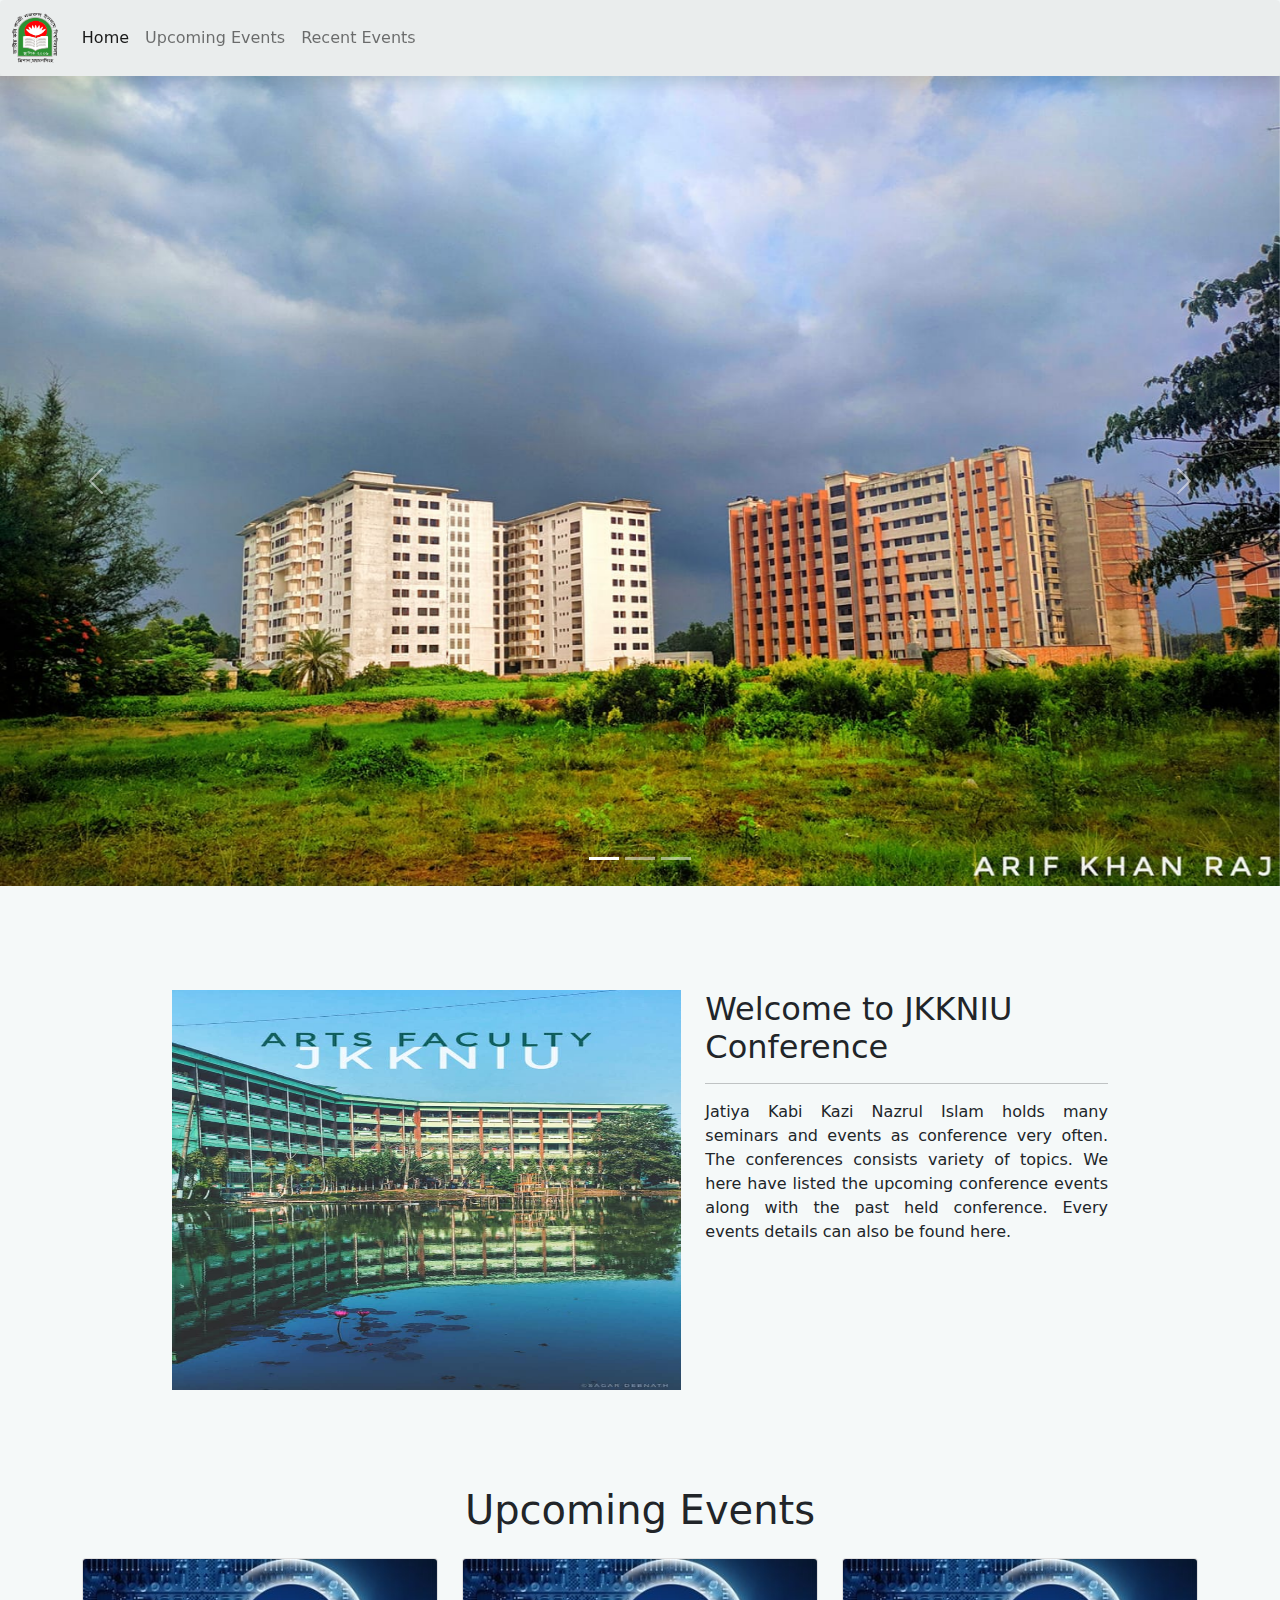
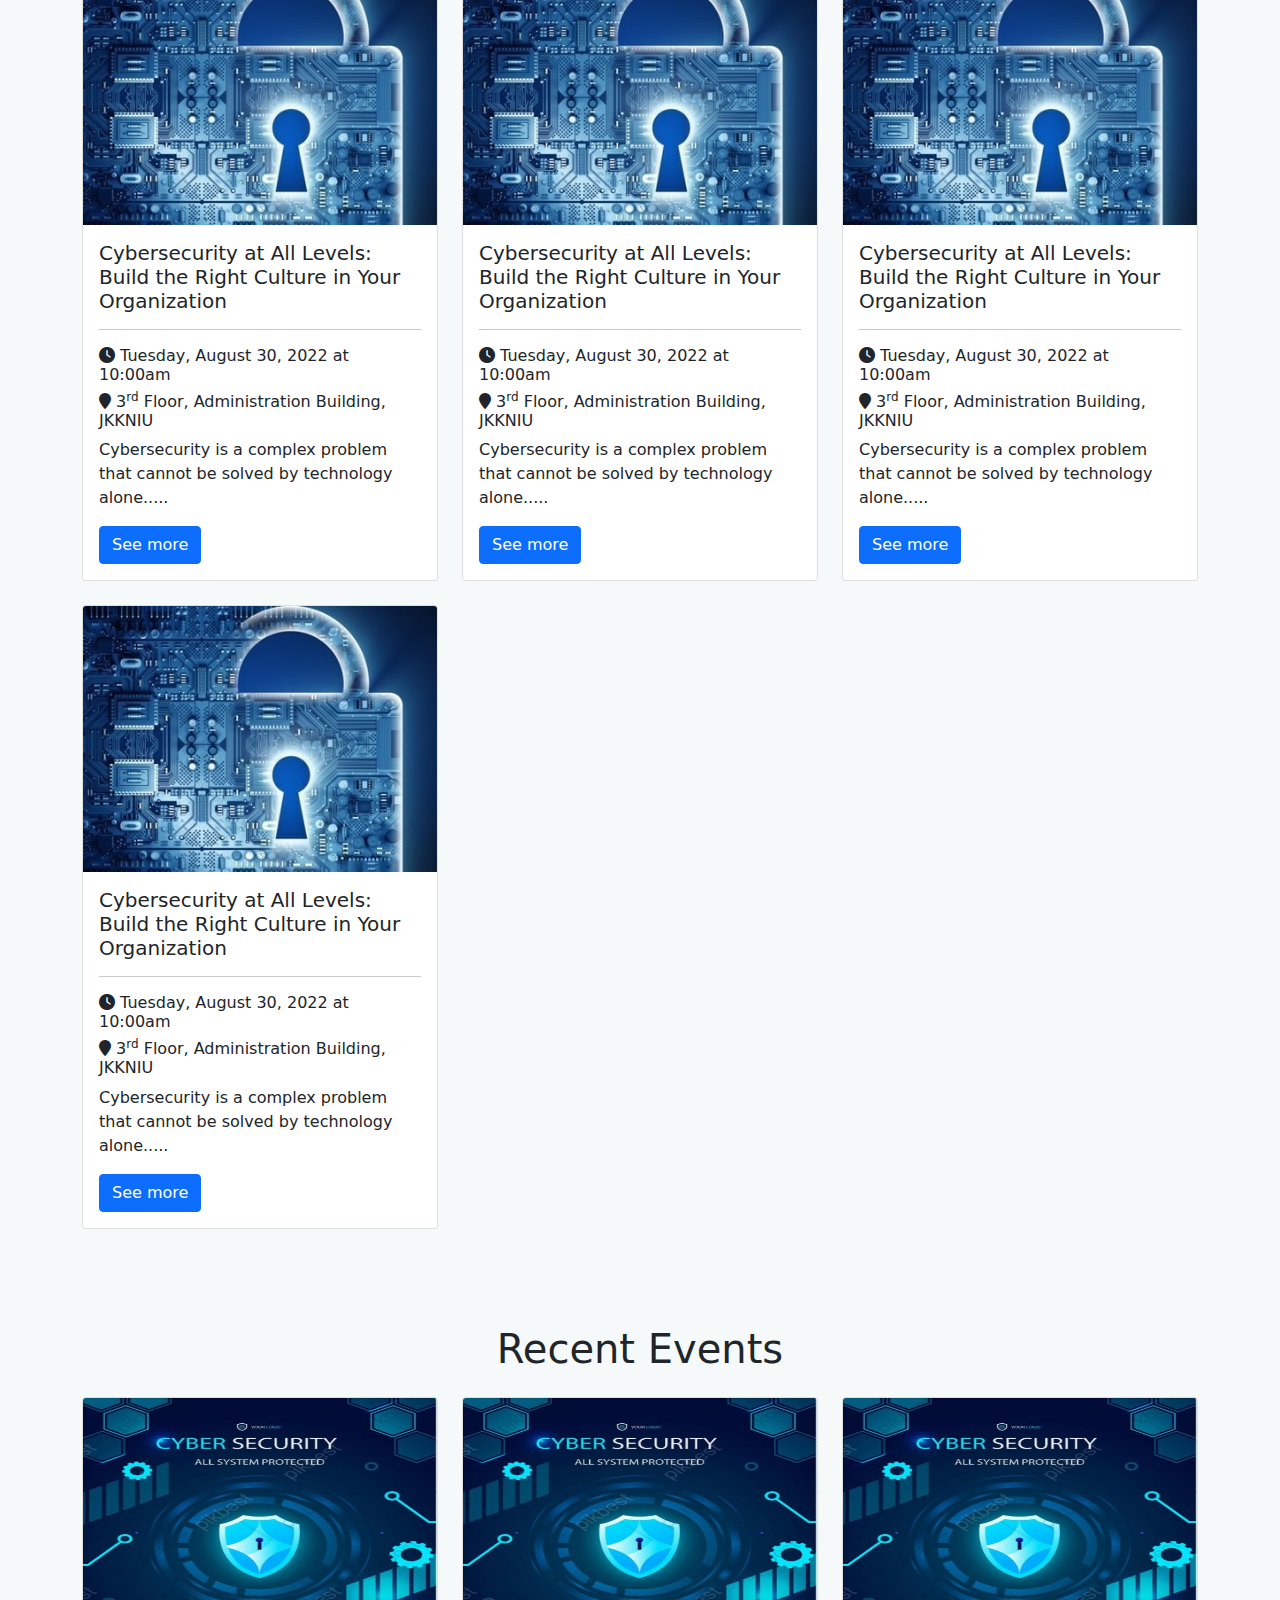
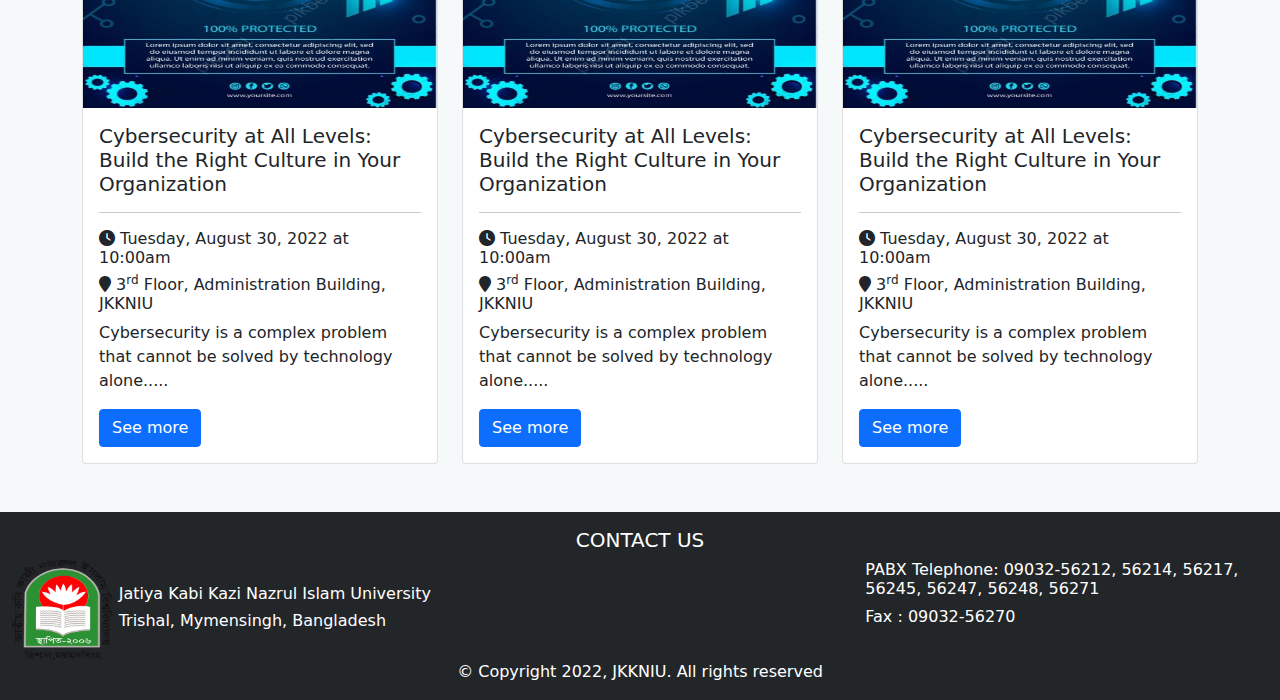
<file: conference_website/index.html>
<!DOCTYPE html>
<html lang="en">
  <head>
    <meta charset="UTF-8" />
    <meta http-equiv="X-UA-Compatible" content="IE=edge" />
    <meta name="viewport" content="width=device-width, initial-scale=1.0" />
    <link rel="stylesheet" href="css/bootstrap.min.css" />
    <script src="js/bootstrap.min.js"></script>
    <link rel="stylesheet" href="css/style.css" />
    <link rel="stylesheet" href="fontawesome/css/all.css">
    <title>Conference</title>
  </head>
  <body>
    <!-- start of navbar -->
    <nav
      class="navbar navbar-expand-lg navbar-light bg-success shadow rounded sticky-top"
    >
      <div class="container-fluid">
        <a class="navbar-brand" href="#">
          <img src="image/varsityLogo.png" alt="" width="50px" height="50px" />
        </a>
        <button
          class="navbar-toggler"
          type="button"
          data-bs-toggle="collapse"
          data-bs-target="#navbarNavDropdown"
          aria-controls="navbarNavDropdown"
          aria-expanded="false"
          aria-label="Toggle navigation"
        >
          <span class="navbar-toggler-icon"></span>
        </button>
        <div class="collapse navbar-collapse" id="navbarNavDropdown">
          <ul class="navbar-nav">
            <li class="nav-item">
              <a class="nav-link active" aria-current="page" href="index.html">Home</a>
            </li>
            <li class="nav-item">
              <a class="nav-link" href="upcomingEvents.html">Upcoming Events</a>
            </li>
            <li class="nav-item">
              <a class="nav-link" href="recentEvents.html">Recent Events</a>
            </li>
          </ul>
        </div>
      </div>
    </nav>
    <!-- End of Navbar -->

    <!-- Image Slider -->
    <div
      id="carouselExampleIndicators"
      class="carousel slide"
      data-bs-ride="carousel"
    >
      <!-- Image Indicator -->
      <div class="carousel-indicators">
        <button
          type="button"
          data-bs-target="#carouselExampleIndicators"
          data-bs-slide-to="0"
          class="active"
          aria-current="true"
          aria-label="Slide 1"
        ></button>
        <button
          type="button"
          data-bs-target="#carouselExampleIndicators"
          data-bs-slide-to="1"
          aria-label="Slide 2"
        ></button>
        <button
          type="button"
          data-bs-target="#carouselExampleIndicators"
          data-bs-slide-to="2"
          aria-label="Slide 3"
        ></button>
      </div>
      <!-- End of Image Indicator -->

      <!-- Image -->
      <div class="carousel-inner">
        <div class="carousel-item active">
          <img
            src="image/JKKNIU-2.jpg"
            class="d-block w-100"
            alt="..."
            style="width: 100%; height: 90vh"
          />
        </div>
        <div class="carousel-item">
          <img
            src="image/Conference-2.jpg"
            class="d-block w-100"
            alt="..."
            style="width: 100%; height: 90vh"
          />
        </div>
        <div class="carousel-item">
          <img
            src="image/Conference-3.jpg"
            class="d-block w-100"
            alt="..."
            style="width: 100%; height: 90vh"
          />
        </div>
      </div>
      <!-- End of Image -->

      <button
        class="carousel-control-prev"
        type="button"
        data-bs-target="#carouselExampleIndicators"
        data-bs-slide="prev"
      >
        <span class="carousel-control-prev-icon" aria-hidden="true"></span>
        <span class="visually-hidden">Previous</span>
      </button>
      <button
        class="carousel-control-next"
        type="button"
        data-bs-target="#carouselExampleIndicators"
        data-bs-slide="next"
      >
        <span class="carousel-control-next-icon" aria-hidden="true"></span>
        <span class="visually-hidden">Next</span>
      </button>
    </div>
    <!-- End of Image Slider -->

    <!-- About -->
    <div class="container-fluid mt-5 pt-5">
      <div class="row justify-content-center">
        <div class="col-lg-5 col-md-2 col-sm-12 mt-2 text-end">
          <img src="image/JKKNIU-3.jpg" alt="" height="400px"/>
        </div>
          <div class="col-lg-4 col-md-3 col-sm-12 mt-2">
            <h2>Welcome to JKKNIU Conference</h2><hr>
          <div class="">
            <p class="text-color" style="text-align: justify;">
              Jatiya Kabi Kazi Nazrul Islam holds many seminars and events as conference very often. The conferences consists variety of topics. We here have listed the upcoming conference events along with the past held conference. Every events details can also be found here.
            </p>
          </div>          
        </div>
      </div>
    </div>
    <!-- End of About -->

    <!-- Start of Upcoming Events -->
    <section class="mt-5 pt-5">
      <div class="container">
        <div class="row align-items-center mb-3" style="text-align: center;">
          <div class="col-12 intro-text">
            <h1>Upcoming Events</h1>
          </div>
        </div>
  
        <div class="row row-cols-1 row-cols-md-3 g-4">
          
          <div class="col-lg-4 col-mid-6 col-12">
            <div class="card shadow-on-hover">
              <img src="image/Cybersecurity.jpg" class="card-img-top" alt="...">
              <div class="card-body">
                <h5 class="card-title">Cybersecurity at All Levels: Build the Right Culture in Your Organization</h5><hr>
                <h6> <i class="fa-solid fa-clock"></i> Tuesday, August 30, 2022 at 10:00am</h6>
                <h6> <i class="fa-solid fa-location-pin"></i> 3<sup>rd</sup> Floor, Administration Building, JKKNIU</h6>
                <p class="card-text">Cybersecurity is a complex problem that cannot be solved by technology alone.....</p>
                <a href="eventDetails.html">
                  <button class="btn btn-primary">See more</button>
                </a>
              </div>
            </div>
          </div>

          <div class="col-lg-4 col-mid-6 col-12">
            <div class="card shadow-on-hover">
              <img src="image/Cybersecurity.jpg" class="card-img-top" alt="...">
              <div class="card-body">
                <h5 class="card-title">Cybersecurity at All Levels: Build the Right Culture in Your Organization</h5><hr>
                <h6> <i class="fa-solid fa-clock"></i> Tuesday, August 30, 2022 at 10:00am</h6>
                <h6> <i class="fa-solid fa-location-pin"></i> 3<sup>rd</sup> Floor, Administration Building, JKKNIU</h6>
                <p class="card-text">Cybersecurity is a complex problem that cannot be solved by technology alone.....</p>
                <a href="eventDetails.html">
                  <button class="btn btn-primary">See more</button>
                </a>
              </div>
            </div>
          </div>

          <div class="col-lg-4 col-mid-6 col-12">
            <div class="card shadow-on-hover">
              <img src="image/Cybersecurity.jpg" class="card-img-top" alt="...">
              <div class="card-body">
                <h5 class="card-title">Cybersecurity at All Levels: Build the Right Culture in Your Organization</h5><hr>
                <h6> <i class="fa-solid fa-clock"></i> Tuesday, August 30, 2022 at 10:00am</h6>
                <h6> <i class="fa-solid fa-location-pin"></i> 3<sup>rd</sup> Floor, Administration Building, JKKNIU</h6>
                <p class="card-text">Cybersecurity is a complex problem that cannot be solved by technology alone.....</p>
                <a href="eventDetails.html">
                  <button class="btn btn-primary">See more</button>
                </a>
              </div>
            </div>
          </div>

          <div class="col-lg-4 col-mid-6 col-12">
            <div class="card shadow-on-hover">
              <img src="image/Cybersecurity.jpg" class="card-img-top" alt="...">
              <div class="card-body">
                <h5 class="card-title">Cybersecurity at All Levels: Build the Right Culture in Your Organization</h5><hr>
                <h6> <i class="fa-solid fa-clock"></i> Tuesday, August 30, 2022 at 10:00am</h6>
                <h6> <i class="fa-solid fa-location-pin"></i> 3<sup>rd</sup> Floor, Administration Building, JKKNIU</h6>
                <p class="card-text">Cybersecurity is a complex problem that cannot be solved by technology alone.....</p>
                <a href="eventDetails.html">
                  <button class="btn btn-primary">See more</button>
                </a>
              </div>
            </div>
          </div>

        </div>
    </section>
    <!-- End of Upcoming Events -->

    <!-- Start of Recent Events -->
    <section class="mt-5 pt-5">
      <div class="container">
        <div class="row align-items-center mb-3" style="text-align: center;">
          <div class="col-12 intro-text">
            <h1>Recent Events</h1>
          </div>
        </div>
  
        <div class="row row-cols-1 row-cols-md-3 g-4">
          
          <div class="col-lg-4 col-mid-6 col-12">
            <div class="card shadow-on-hover">
              <img src="image/Cybersecurity-2.jpg" class="card-img-top" alt="..." height="310px">
              <div class="card-body">
                <h5 class="card-title">Cybersecurity at All Levels: Build the Right Culture in Your Organization</h5><hr>
                <h6> <i class="fa-solid fa-clock"></i> Tuesday, August 30, 2022 at 10:00am</h6>
                <h6> <i class="fa-solid fa-location-pin"></i> 3<sup>rd</sup> Floor, Administration Building, JKKNIU</h6>
                <p class="card-text">Cybersecurity is a complex problem that cannot be solved by technology alone.....</p>
                <a href="eventDetails.html">
                  <button class="btn btn-primary">See more</button>
                </a>
              </div>
            </div>
          </div>

          <div class="col-lg-4 col-mid-6 col-12">
            <div class="card shadow-on-hover">
              <img src="image/Cybersecurity-2.jpg" class="card-img-top" alt="..." height="310px">
              <div class="card-body">
                <h5 class="card-title">Cybersecurity at All Levels: Build the Right Culture in Your Organization</h5><hr>
                <h6> <i class="fa-solid fa-clock"></i> Tuesday, August 30, 2022 at 10:00am</h6>
                <h6> <i class="fa-solid fa-location-pin"></i> 3<sup>rd</sup> Floor, Administration Building, JKKNIU</h6>
                <p class="card-text">Cybersecurity is a complex problem that cannot be solved by technology alone.....</p>
                <a href="eventDetails.html">
                  <button class="btn btn-primary">See more</button>
                </a>
              </div>
            </div>
          </div>

          <div class="col-lg-4 col-mid-6 col-12">
            <div class="card shadow-on-hover">
              <img src="image/Cybersecurity-2.jpg" class="card-img-top" alt="..." height="310px">
              <div class="card-body">
                <h5 class="card-title">Cybersecurity at All Levels: Build the Right Culture in Your Organization</h5><hr>
                <h6> <i class="fa-solid fa-clock"></i> Tuesday, August 30, 2022 at 10:00am</h6>
                <h6> <i class="fa-solid fa-location-pin"></i> 3<sup>rd</sup> Floor, Administration Building, JKKNIU</h6>
                <p class="card-text">Cybersecurity is a complex problem that cannot be solved by technology alone.....</p>
                <a href="eventDetails.html">
                  <button class="btn btn-primary">See more</button>
                </a>
              </div>
            </div>
          </div>
        </div>
    </section>
    <!-- End of Recent Events -->

    
  <!--Footer-->
  <footer>
    <div class="footer-top">
      <div class="container-fluid mt-5">
        <h5 class="text-center pt-3">CONTACT US</h5>
        <div class="row">
          <div class="col-lg-1">
            <img src="image/varsityLogo.png" alt="" style="height: 100px; width: 100px;">
          </div>
          <div class="col-lg-7 pt-4">
            <h6>Jatiya Kabi Kazi Nazrul Islam University</h6>
            <h6>Trishal, Mymensingh, Bangladesh</h6>
          </div>
          <div class="col-lg-4">
            <h6 class="mb-2">PABX Telephone: 09032-56212, 56214, 56217, 56245, 56247, 56248, 56271</h6>
            <h6>Fax : 09032-56270</h6>
          </div>
        </div>
        <div class="row">
          <div class="col">
            <p class="text-lead text-center">
              © Copyright 2022, JKKNIU. All rights reserved
            </p>
          </div>
          <!-- <div class="col-lg-4"></div> -->
        </div>
      </div>
    </div>
  </footer>
  <!-- End of Footer -->

  </body>
</html>
</file>
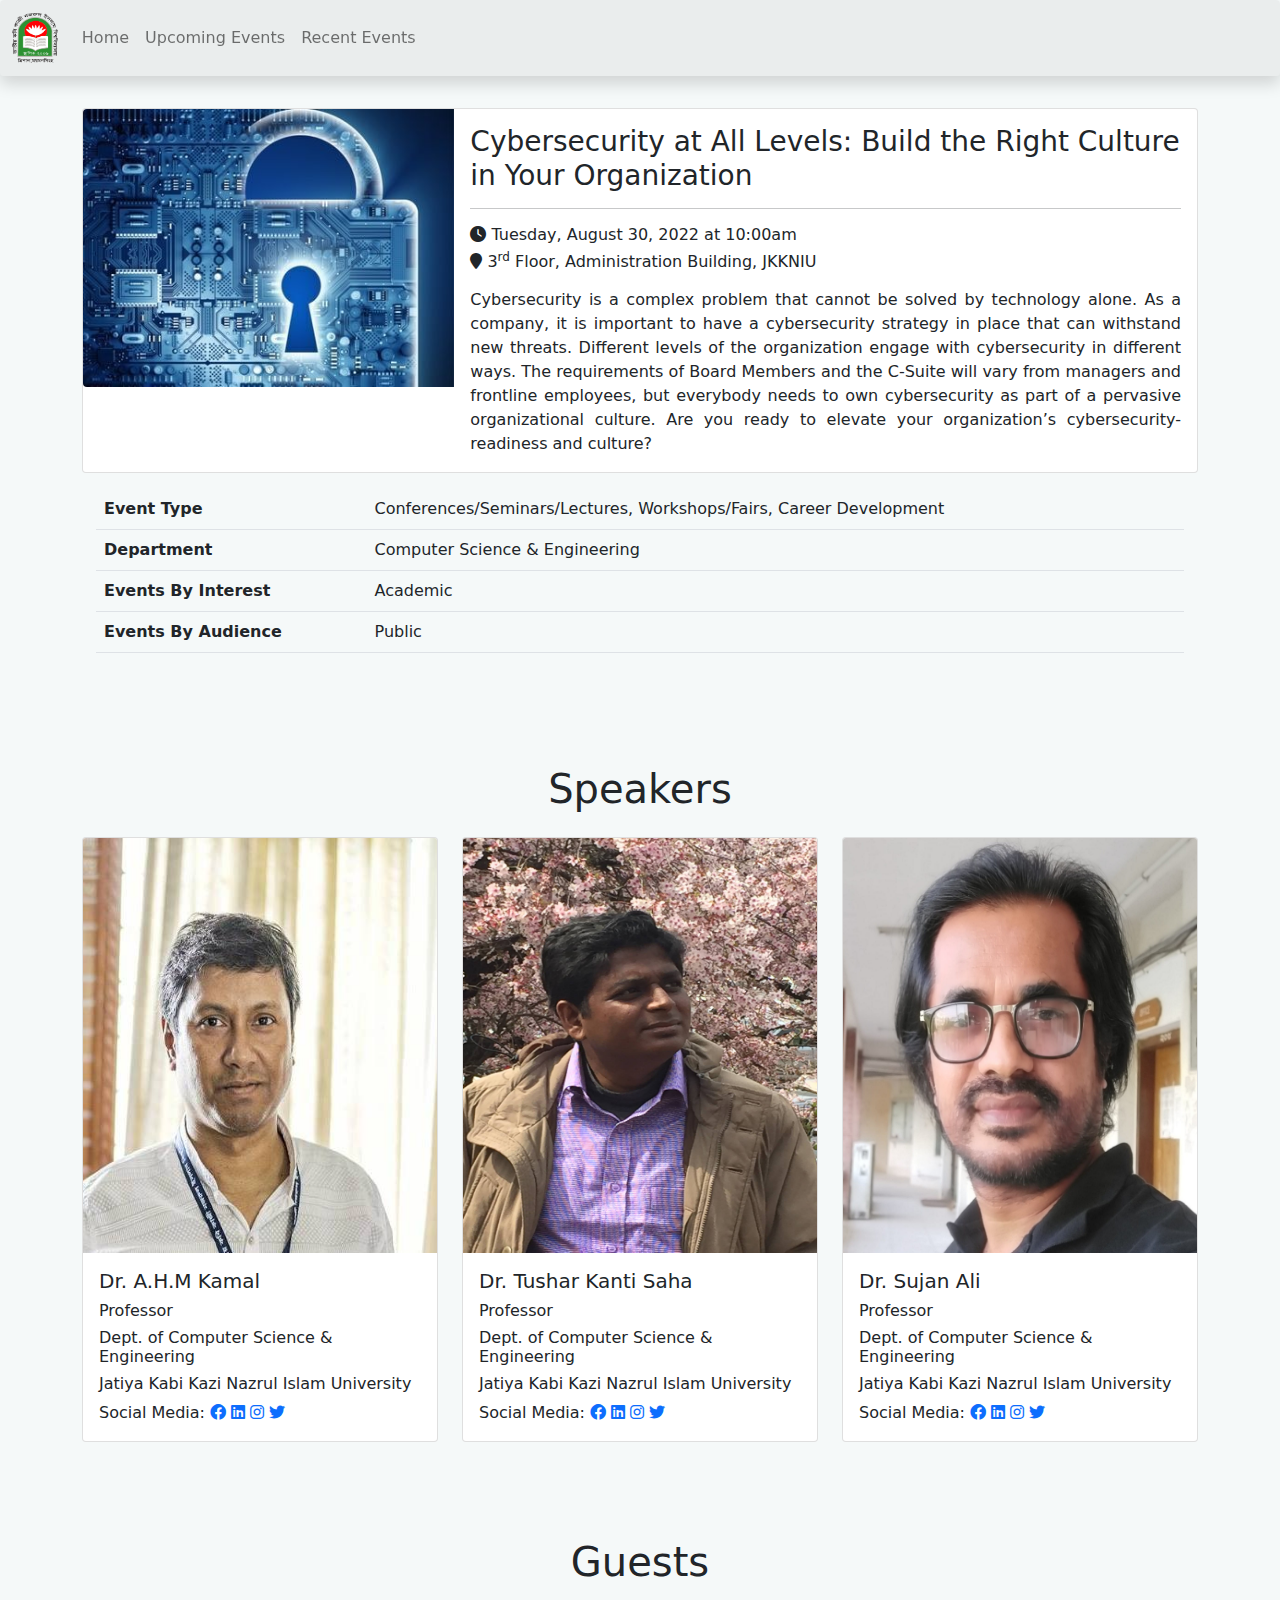
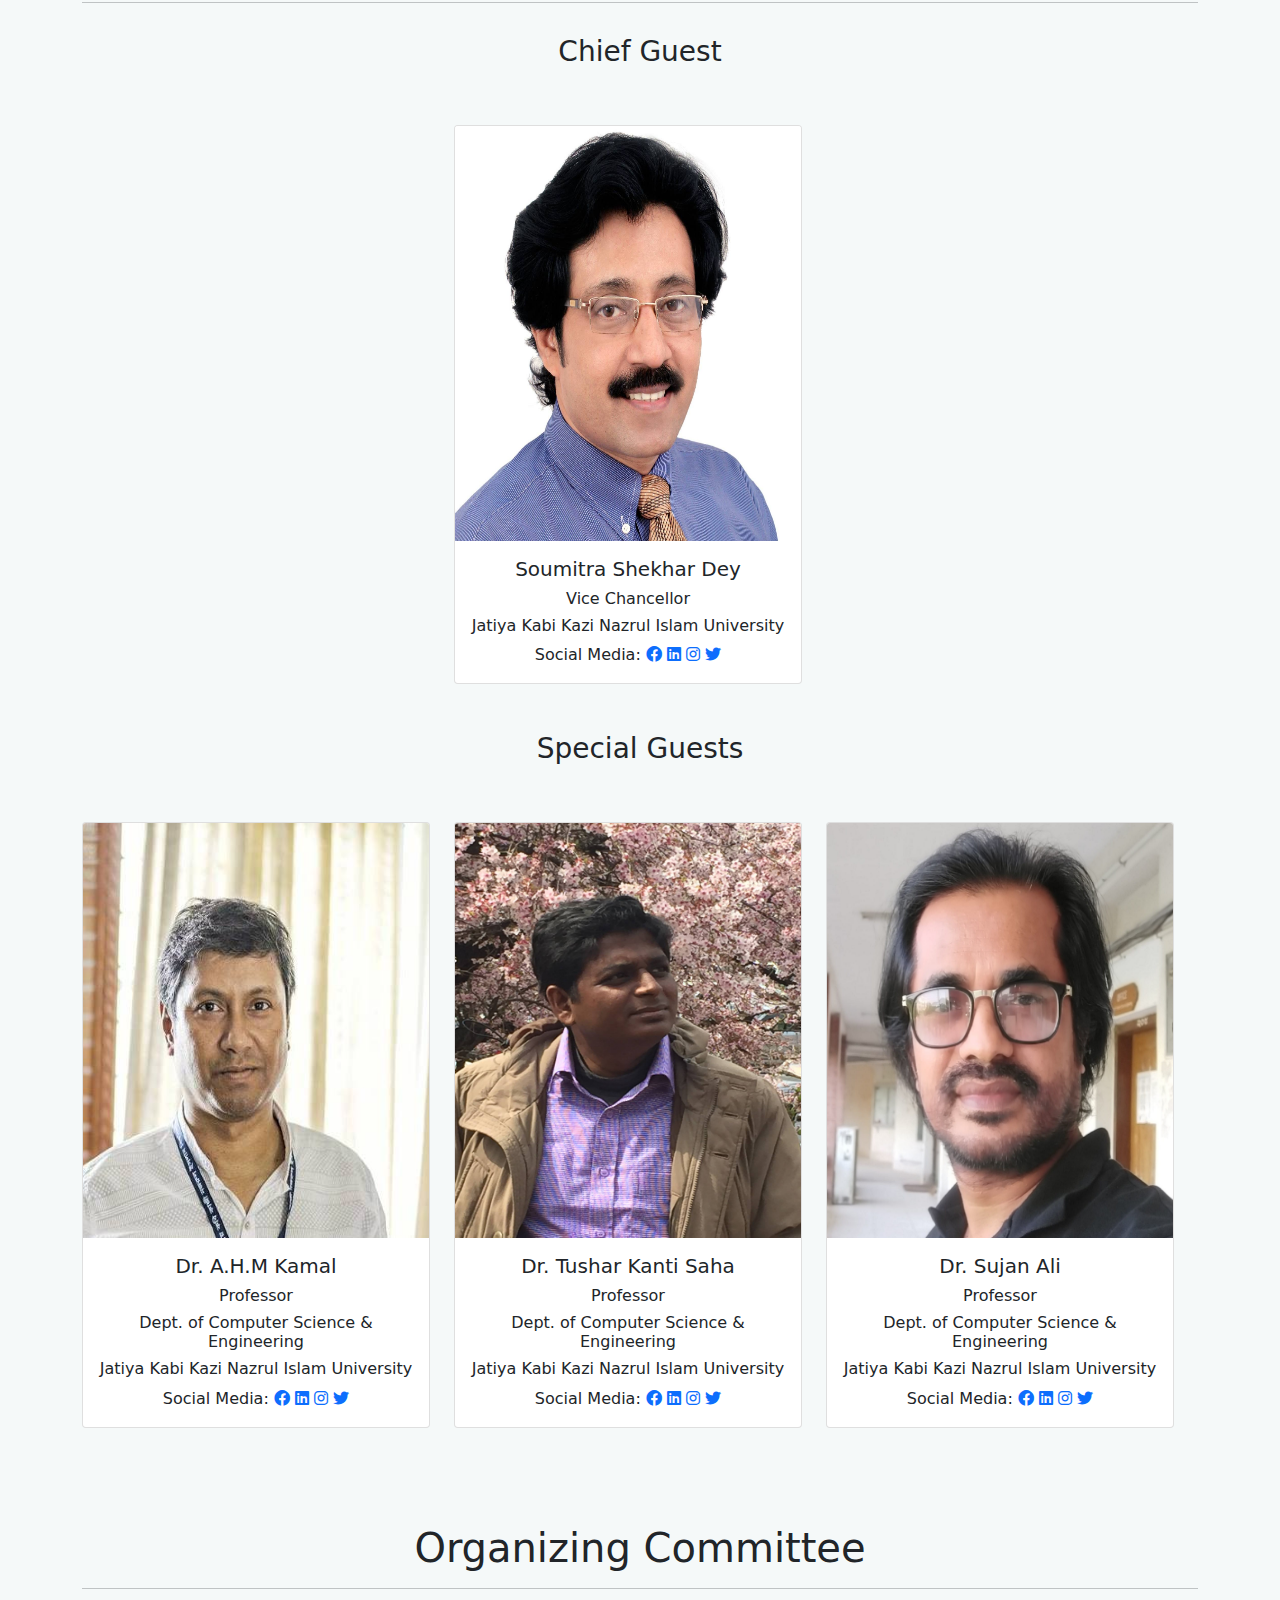
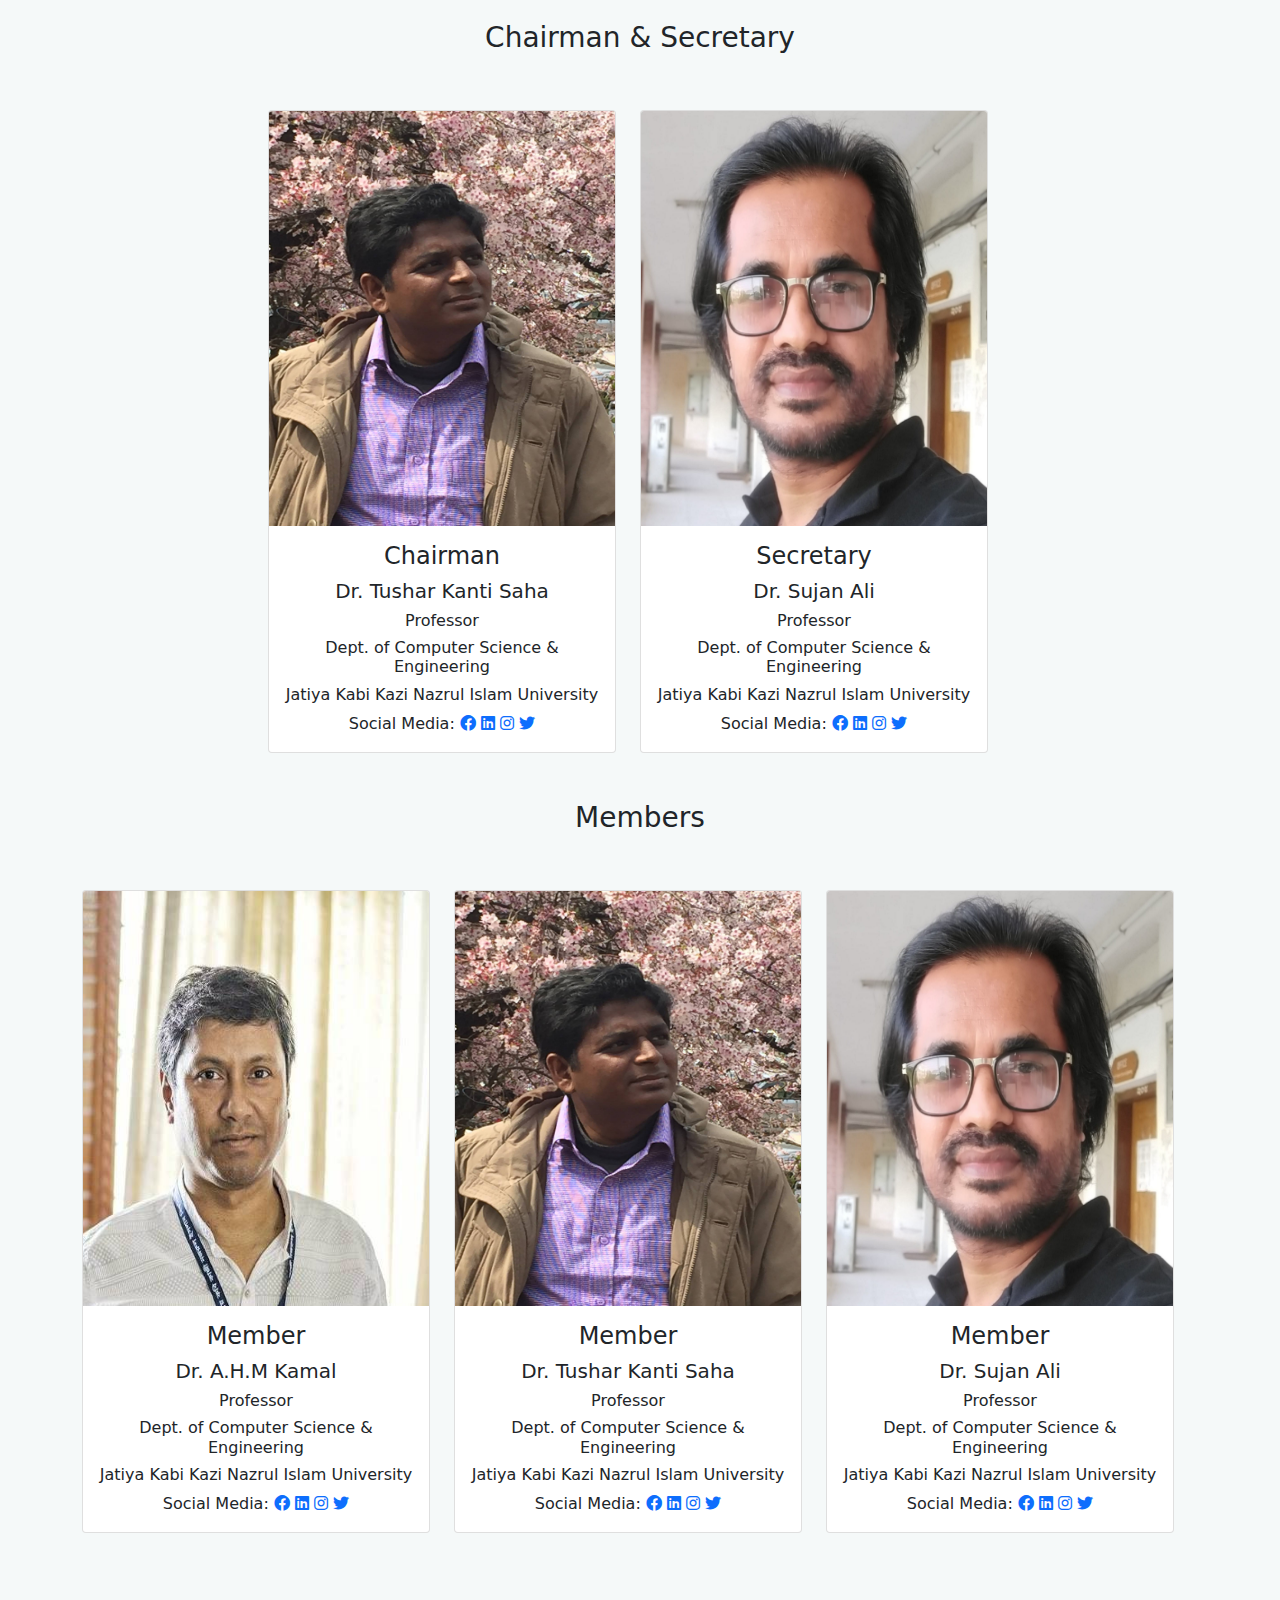
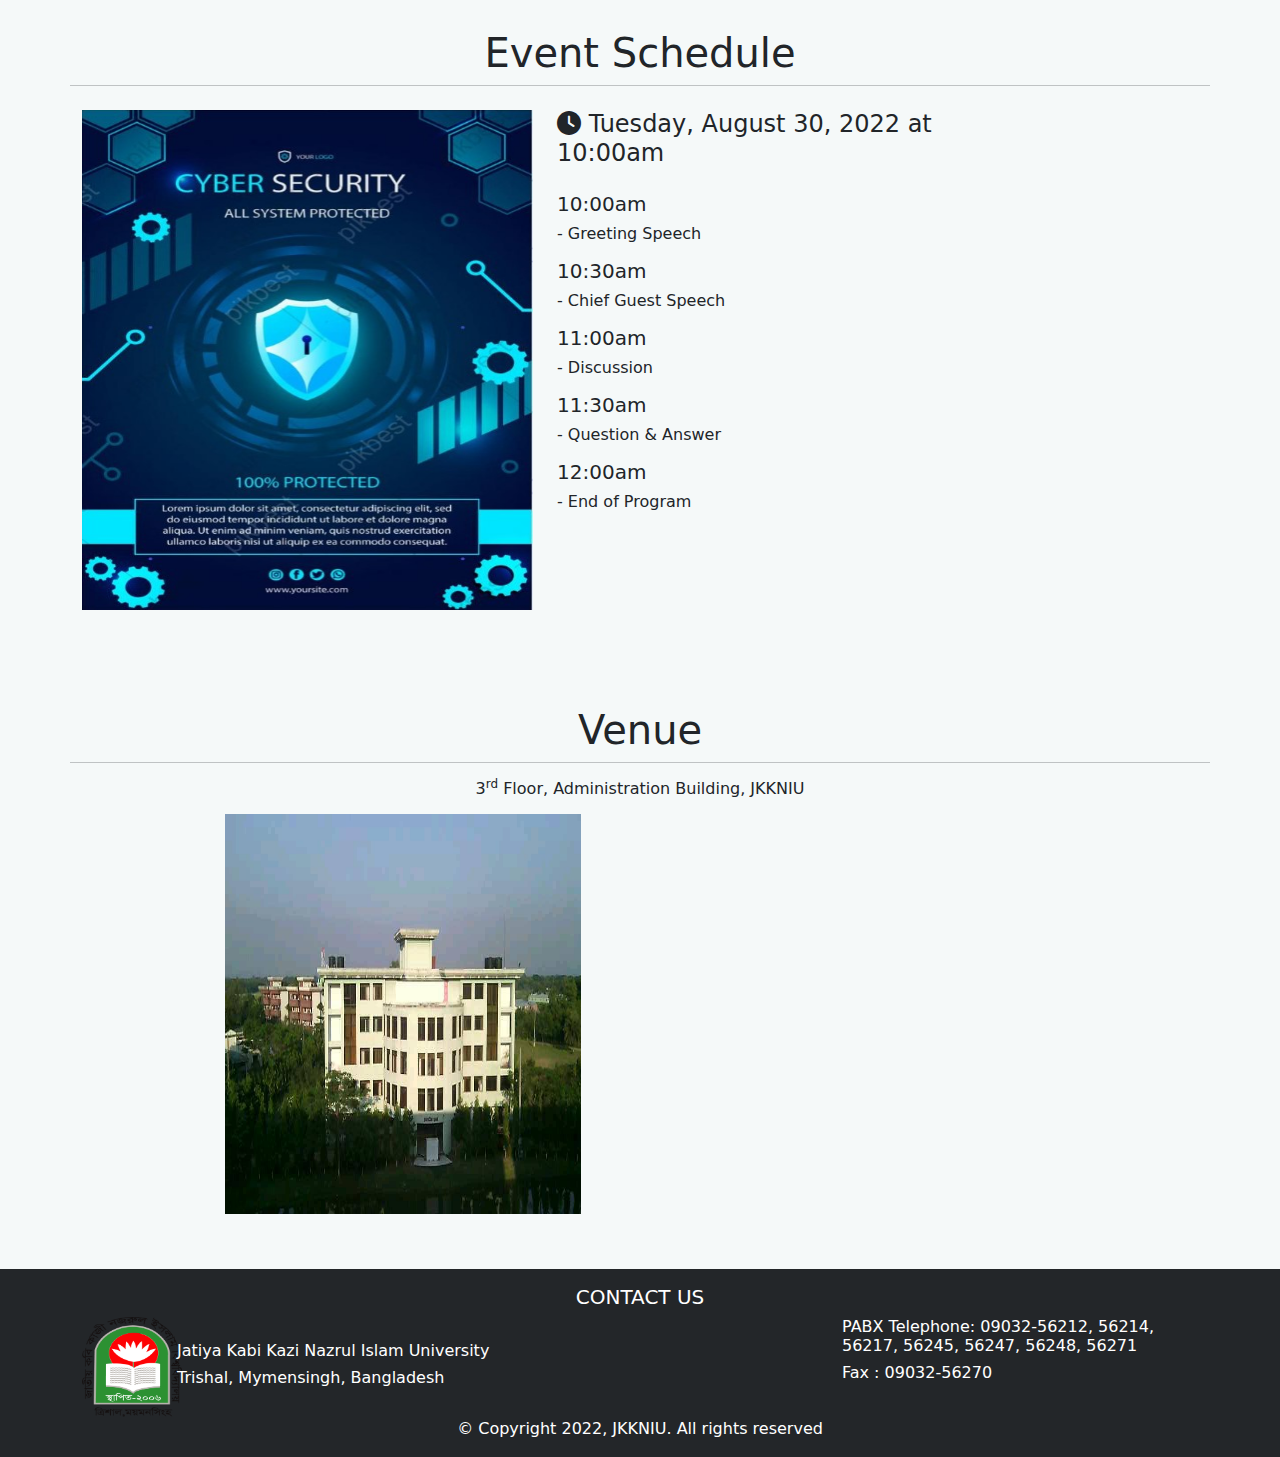
<file: conference_website/eventDetails.html>
<!DOCTYPE html>
<html lang="en">
  <head>
    <meta charset="UTF-8" />
    <meta http-equiv="X-UA-Compatible" content="IE=edge" />
    <meta name="viewport" content="width=device-width, initial-scale=1.0" />
    <link rel="stylesheet" href="css/bootstrap.min.css" />
    <script src="js/bootstrap.min.js"></script>
    <link rel="stylesheet" href="css/style.css" />
    <link rel="stylesheet" href="fontawesome/css/all.css">
    <title>Conference</title>
  </head>
  <body>
    
      <!-- start of navbar -->
      <nav
        class="navbar navbar-expand-lg navbar-light bg-success shadow rounded sticky-top"
      >
        <div class="container-fluid">
          <a class="navbar-brand" href="#">
            <img
              src="image/varsityLogo.png"
              alt=""
              width="50px"
              height="50px"
            />
          </a>
          <button
            class="navbar-toggler"
            type="button"
            data-bs-toggle="collapse"
            data-bs-target="#navbarNavDropdown"
            aria-controls="navbarNavDropdown"
            aria-expanded="false"
            aria-label="Toggle navigation"
          >
            <span class="navbar-toggler-icon"></span>
          </button>
          <div class="collapse navbar-collapse" id="navbarNavDropdown">
            <ul class="navbar-nav">
              <li class="nav-item">
                <a class="nav-link" aria-current="page" href="index.html"
                  >Home</a
                >
              </li>
              <li class="nav-item">
                <a class="nav-link" href="upcomingEvents.html"
                  >Upcoming Events</a
                >
              </li>
              <li class="nav-item">
                <a class="nav-link" href="recentEvents.html">Recent Events</a>
              </li>
            </ul>
          </div>
        </div>
      </nav>
    

    <!-- Start of Event Detail -->
    <section class="mt-3 pt-3">
      <div class="container">
        <div class="card mb-3">
          <div class="row g-0">
            <div class="col-md-4">
              <img
                src="image/Cybersecurity.jpg"
                class="img-fluid rounded-start"
                alt="..."
              />
            </div>
            <div class="col-md-8">
              <div class="card-body">
                <h3 class="card-title">Cybersecurity at All Levels: Build the Right Culture in Your Organization</h3><hr>
                <h6> <i class="fa-solid fa-clock"></i> Tuesday, August 30, 2022 at 10:00am</h6>
                <h6> <i class="fa-solid fa-location-pin"></i> 3<sup>rd</sup> Floor, Administration Building, JKKNIU</h6>
                <div class="mt-3">
                  <p class="card-text" style="text-align: justify">
                    Cybersecurity is a complex problem that cannot be solved by technology alone. As a company, it is important to have a cybersecurity strategy in place that can withstand new threats. Different levels of the organization engage with cybersecurity in different ways. The requirements of Board Members and the C-Suite will vary from managers and frontline employees, but everybody needs to own cybersecurity as part of a pervasive organizational culture. Are you ready to elevate your organization’s cybersecurity-readiness and culture?
                  </p>
                </div>       
              </div>
            </div>
          </div>
        </div>
      </div>
    </section>
    <!-- End of Event Detail -->

    <section>
      <div class="row g-0 mx-5 px-5">
        <table class="table" style="text-align:justify">
            <tr>
                <th>Event Type</th>
                <td>Conferences/Seminars/Lectures, Workshops/Fairs, Career Development</td>
            </tr>
            <tr>
                <th>Department</th>
                <td>Computer Science & Engineering</td>
            </tr>
            <tr>
                <th>Events By Interest</th>
                <td>Academic</td>
            </tr>
            <tr>
                <th>Events By Audience</th>
                <td>Public</td>
            </tr>
        </table>
      </div>
    </section>

    <!-- Speakers -->
    <section class="mt-5 pt-5">
        <div class="container">
          <div class="row align-items-center mb-3" style="text-align: center;">
            <div class="col-12 intro-text">
              <h1>Speakers</h1>
            </div>
          </div>
    
          <div class="row row-cols-1 row-cols-md-3 g-4">

            <div class="col-lg-4 col-mid-6 col-12">
              <div class="card shadow-on-hover">
                <img src="image/Kamal sir.jpg" class="card-img-top" alt="..." height="415px" width="415px">
                <div class="card-body">
                  <h5 class="card-title">Dr. A.H.M Kamal</h5>
                  <h6>Professor</h6>
                  <h6>Dept. of Computer Science & Engineering</h6>
                  <h6>Jatiya Kabi Kazi Nazrul Islam University</h6>
                  <h6 style="display:inline">Social Media: </h6>
                  <a href="https://www.facebook.com/"><i class="fab fa-facebook"></i></a>
                  <a href="https://www.linkedin.com/"><i class="fa-brands fa-linkedin"></i></i></a>
                  <a href="https://www.instagram.com/"><i class="fa-brands fa-instagram"></i></i></a>
                  <a href="https://www.twitter.com/"><i class="fa-brands fa-twitter"></i></i></a>
                </div>
              </div>
            </div>
  
            <div class="col-lg-4 col-mid-6 col-12">
              <div class="card shadow-on-hover">
                <img src="image/Tushar sir.jpg" class="card-img-top" alt="..." height="415px" width="415px">
                <div class="card-body">
                  <h5 class="card-title">Dr. Tushar Kanti Saha</h5>
                  <h6>Professor</h6>
                  <h6>Dept. of Computer Science & Engineering</h6>
                  <h6>Jatiya Kabi Kazi Nazrul Islam University</h6>
                  <h6 style="display:inline">Social Media: </h6>
                  <a href="https://www.facebook.com/"><i class="fab fa-facebook"></i></a>
                  <a href="https://www.linkedin.com/"><i class="fa-brands fa-linkedin"></i></i></a>
                  <a href="https://www.instagram.com/"><i class="fa-brands fa-instagram"></i></i></a>
                  <a href="https://www.twitter.com/"><i class="fa-brands fa-twitter"></i></i></a>
                </div>
              </div>
            </div>
  
            <div class="col-lg-4 col-mid-6 col-12">
              <div class="card shadow-on-hover">
                <img src="image/Sujan sir.jpg" class="card-img-top" alt="..." height="415px" width="415px">
                <div class="card-body">
                  <h5 class="card-title">Dr. Sujan Ali</h5>
                  <h6>Professor</h6>
                  <h6>Dept. of Computer Science & Engineering</h6>
                  <h6>Jatiya Kabi Kazi Nazrul Islam University</h6>
                  <h6 style="display:inline">Social Media: </h6>
                  <a href="https://www.facebook.com/"><i class="fab fa-facebook"></i></a>
                  <a href="https://www.linkedin.com/"><i class="fa-brands fa-linkedin"></i></i></a>
                  <a href="https://www.instagram.com/"><i class="fa-brands fa-instagram"></i></i></a>
                  <a href="https://www.twitter.com/"><i class="fa-brands fa-twitter"></i></i></a>
                </div>
              </div>
            </div>
          </div>
      </section>
    <!-- End of Speakers -->
    
    <!-- Guests -->
    <section class="mt-5 pt-5">
      <div class="container">
        <div class="row align-items-center mb-3" style="text-align: center;">
          <div class="col-12 intro-text">
            <h1>Guests</h1><hr>
          </div>
        </div>
  
        <!-- Chief Guest -->
        <div class="row align-items-center mb-2" style="text-align: center;">
          <div class="col-12 intro-text">
            <h3>Chief Guest</h3>
          </div>

          <div class="row justify-content-center row-cols-1 row-cols-md-3 g-4">
  
            <div class="col-lg-4 col-mid-6 col-12">
              <div class="card shadow-on-hover">
                <img src="image/Soumitra Sir.jpg" class="card-img-top" alt="..." height="415px">
                <div class="card-body">
                  <h5 class="card-title">Soumitra Shekhar Dey</h5>
                  <h6>Vice Chancellor</h6>
                  <h6>Jatiya Kabi Kazi Nazrul Islam University</h6>
                  <h6 style="display:inline">Social Media: </h6>
                  <a href="https://www.facebook.com/"><i class="fab fa-facebook"></i></a>
                  <a href="https://www.linkedin.com/"><i class="fa-brands fa-linkedin"></i></i></a>
                  <a href="https://www.instagram.com/"><i class="fa-brands fa-instagram"></i></i></a>
                  <a href="https://www.twitter.com/"><i class="fa-brands fa-twitter"></i></i></a>
                </div>
              </div>
            </div>
          </div>
        </div>
        <!-- End of Chief Guest -->

        <!-- Special Guests -->
        <div class="row align-items-center mb-2 mt-5" style="text-align: center;">
          <div class="col-12 intro-text">
            <h3>Special Guests</h3>
          </div>

          <div class="row row-cols-1 row-cols-md-3 g-4">

            <div class="col-lg-4 col-mid-6 col-12">
              <div class="card shadow-on-hover">
                <img src="image/Kamal sir.jpg" class="card-img-top" alt="..." height="415px" width="415px">
                <div class="card-body">
                  <h5 class="card-title">Dr. A.H.M Kamal</h5>
                  <h6>Professor</h6>
                  <h6>Dept. of Computer Science & Engineering</h6>
                  <h6>Jatiya Kabi Kazi Nazrul Islam University</h6>
                  <h6 style="display:inline">Social Media: </h6>
                  <a href="https://www.facebook.com/"><i class="fab fa-facebook"></i></a>
                  <a href="https://www.linkedin.com/"><i class="fa-brands fa-linkedin"></i></i></a>
                  <a href="https://www.instagram.com/"><i class="fa-brands fa-instagram"></i></i></a>
                  <a href="https://www.twitter.com/"><i class="fa-brands fa-twitter"></i></i></a>
                </div>
              </div>
            </div>
  
            <div class="col-lg-4 col-mid-6 col-12">
              <div class="card shadow-on-hover">
                <img src="image/Tushar sir.jpg" class="card-img-top" alt="..." height="415px" width="415px">
                <div class="card-body">
                  <h5 class="card-title">Dr. Tushar Kanti Saha</h5>
                  <h6>Professor</h6>
                  <h6>Dept. of Computer Science & Engineering</h6>
                  <h6>Jatiya Kabi Kazi Nazrul Islam University</h6>
                  <h6 style="display:inline">Social Media: </h6>
                  <a href="https://www.facebook.com/"><i class="fab fa-facebook"></i></a>
                  <a href="https://www.linkedin.com/"><i class="fa-brands fa-linkedin"></i></i></a>
                  <a href="https://www.instagram.com/"><i class="fa-brands fa-instagram"></i></i></a>
                  <a href="https://www.twitter.com/"><i class="fa-brands fa-twitter"></i></i></a>
                </div>
              </div>
            </div>
  
            <div class="col-lg-4 col-mid-6 col-12">
              <div class="card shadow-on-hover">
                <img src="image/Sujan sir.jpg" class="card-img-top" alt="..." height="415px" width="415px">
                <div class="card-body">
                  <h5 class="card-title">Dr. Sujan Ali</h5>
                  <h6>Professor</h6>
                  <h6>Dept. of Computer Science & Engineering</h6>
                  <h6>Jatiya Kabi Kazi Nazrul Islam University</h6>
                  <h6 style="display:inline">Social Media: </h6>
                  <a href="https://www.facebook.com/"><i class="fab fa-facebook"></i></a>
                  <a href="https://www.linkedin.com/"><i class="fa-brands fa-linkedin"></i></i></a>
                  <a href="https://www.instagram.com/"><i class="fa-brands fa-instagram"></i></i></a>
                  <a href="https://www.twitter.com/"><i class="fa-brands fa-twitter"></i></i></a>
                </div>
              </div>
            </div>
          </div>
        </div>
        <!-- End of Special Guests -->
        

    </section>
  <!-- End of Guests -->

    <!-- Organizer Committee -->
    <section class="mt-5 pt-5">
      <div class="container">
        <div class="row align-items-center mb-3" style="text-align: center;">
          <div class="col-12 intro-text">
            <h1>Organizing Committee</h1><hr>
          </div>
        </div>
  
        <!-- Chairman & Secretary -->
        <div class="row align-items-center mb-2" style="text-align: center;">
          <div class="col-12 intro-text">
            <h3>Chairman & Secretary</h3>
          </div>

          <div class="row justify-content-center row-cols-1 row-cols-md-3 g-4">
  
            <div class="col-lg-4 col-mid-6 col-12">
              <div class="card shadow-on-hover">
                <img src="image/Tushar sir.jpg" class="card-img-top" alt="..." height="415px">
                <div class="card-body">
                  <h4>Chairman</h4>
                  <h5 class="card-title">Dr. Tushar Kanti Saha</h5>
                  <h6>Professor</h6>
                  <h6>Dept. of Computer Science & Engineering</h6>
                  <h6>Jatiya Kabi Kazi Nazrul Islam University</h6>
                  <h6 style="display:inline">Social Media: </h6>
                  <a href="https://www.facebook.com/"><i class="fab fa-facebook"></i></a>
                  <a href="https://www.linkedin.com/"><i class="fa-brands fa-linkedin"></i></i></a>
                  <a href="https://www.instagram.com/"><i class="fa-brands fa-instagram"></i></i></a>
                  <a href="https://www.twitter.com/"><i class="fa-brands fa-twitter"></i></i></a>
                </div>
              </div>
            </div>
  
            <div class="col-lg-4 col-mid-6 col-12">
              <div class="card shadow-on-hover">
                <img src="image/Sujan sir.jpg" class="card-img-top" alt="..." height="415px">
                <div class="card-body">
                  <h4>Secretary</h4>
                  <h5 class="card-title">Dr. Sujan Ali</h5>
                  <h6>Professor</h6>
                  <h6>Dept. of Computer Science & Engineering</h6>
                  <h6>Jatiya Kabi Kazi Nazrul Islam University</h6>
                  <h6 style="display:inline">Social Media: </h6>
                  <a href="https://www.facebook.com/"><i class="fab fa-facebook"></i></a>
                  <a href="https://www.linkedin.com/"><i class="fa-brands fa-linkedin"></i></i></a>
                  <a href="https://www.instagram.com/"><i class="fa-brands fa-instagram"></i></i></a>
                  <a href="https://www.twitter.com/"><i class="fa-brands fa-twitter"></i></i></a>
                </div>
              </div>
            </div>
          </div>
        </div>
        <!-- End of Chairman & Secretary -->

        <!-- Members -->
        <div class="row align-items-center mb-2 mt-5" style="text-align: center;">
          <div class="col-12 intro-text">
            <h3>Members</h3>
          </div>

          <div class="row row-cols-1 row-cols-md-3 g-4">

            <div class="col-lg-4 col-mid-6 col-12">
              <div class="card shadow-on-hover">
                <img src="image/Kamal sir.jpg" class="card-img-top" alt="..." height="415px" width="415px">
                <div class="card-body">
                  <h4>Member</h4>
                  <h5 class="card-title">Dr. A.H.M Kamal</h5>
                  <h6>Professor</h6>
                  <h6>Dept. of Computer Science & Engineering</h6>
                  <h6>Jatiya Kabi Kazi Nazrul Islam University</h6>
                  <h6 style="display:inline">Social Media: </h6>
                  <a href="https://www.facebook.com/"><i class="fab fa-facebook"></i></a>
                  <a href="https://www.linkedin.com/"><i class="fa-brands fa-linkedin"></i></i></a>
                  <a href="https://www.instagram.com/"><i class="fa-brands fa-instagram"></i></i></a>
                  <a href="https://www.twitter.com/"><i class="fa-brands fa-twitter"></i></i></a>
                </div>
              </div>
            </div>
  
            <div class="col-lg-4 col-mid-6 col-12">
              <div class="card shadow-on-hover">
                <img src="image/Tushar sir.jpg" class="card-img-top" alt="..." height="415px" width="415px">
                <div class="card-body">
                  <h4>Member</h4>
                  <h5 class="card-title">Dr. Tushar Kanti Saha</h5>
                  <h6>Professor</h6>
                  <h6>Dept. of Computer Science & Engineering</h6>
                  <h6>Jatiya Kabi Kazi Nazrul Islam University</h6>
                  <h6 style="display:inline">Social Media: </h6>
                  <a href="https://www.facebook.com/"><i class="fab fa-facebook"></i></a>
                  <a href="https://www.linkedin.com/"><i class="fa-brands fa-linkedin"></i></i></a>
                  <a href="https://www.instagram.com/"><i class="fa-brands fa-instagram"></i></i></a>
                  <a href="https://www.twitter.com/"><i class="fa-brands fa-twitter"></i></i></a>
                </div>
              </div>
            </div>
  
            <div class="col-lg-4 col-mid-6 col-12">
              <div class="card shadow-on-hover">
                <img src="image/Sujan sir.jpg" class="card-img-top" alt="..." height="415px" width="415px">
                <div class="card-body">
                  <h4>Member</h4>
                  <h5 class="card-title">Dr. Sujan Ali</h5>
                  <h6>Professor</h6>
                  <h6>Dept. of Computer Science & Engineering</h6>
                  <h6>Jatiya Kabi Kazi Nazrul Islam University</h6>
                  <h6 style="display:inline">Social Media: </h6>
                  <a href="https://www.facebook.com/"><i class="fab fa-facebook"></i></a>
                  <a href="https://www.linkedin.com/"><i class="fa-brands fa-linkedin"></i></i></a>
                  <a href="https://www.instagram.com/"><i class="fa-brands fa-instagram"></i></i></a>
                  <a href="https://www.twitter.com/"><i class="fa-brands fa-twitter"></i></i></a>
                </div>
              </div>
            </div>
          </div>
        </div>
        <!-- End of Members -->
        

    </section>
  <!-- End of Committee -->

    <!-- Event Schedule -->
    <div class="container mt-5 pt-5">
      <div class="row justify-content-center" style="text-align:center">
        <h1>Event Schedule</h1><hr>
      </div>
      <div class="row justify-content-start">
        <div class="col-lg-5 col-md-2 col-12 mt-2 text-end">
          <img src="image/Cybersecurity-2.jpg" alt="" width="500px" height="500px"/>
        </div>
          <div class="col-lg-5 col-md-3 col-12 mt-2">
        <div>
          <div class="mb-4">
            <h4> <i class="fa-solid fa-clock"></i> Tuesday, August 30, 2022 at 10:00am</h4>
          </div>
          <div class="mb-3">
            <h5> 10:00am</h5>
            <h6>- Greeting Speech</h6>
          </div>
          <div class="mb-3">
            <h5> 10:30am</h5>
            <h6>- Chief Guest Speech</h6>
          </div>
          <div class="mb-3">
            <h5> 11:00am</h5>
            <h6>- Discussion</h6>
          </div>
          <div class="mb-3">
            <h5> 11:30am</h5>
            <h6>- Question & Answer</h6>
          </div>
          <div class="mb-3">
            <h5> 12:00am</h5>
            <h6>- End of Program</h6>
          </div>
        </div>
      </div>
    </div>
    </div>
    <!-- End of About -->

    <!-- Venue -->
    <div class="container mt-5 pt-5">
      <div class="row justify-content-center" style="text-align: center">
        <h1>Venue</h1><hr>
      </div>

      <div class="row justify-content-center" style="text-align: center">
        <h6>3<sup>rd</sup> Floor, Administration Building, JKKNIU</h6>
      </div>

      <div class="row justify-content-center">
        <div class="col-lg-4 col-md-3 col-12 mt-2">
            <img src="image/Administration Buliding.jpg" alt="" height="400px"/>
        </div>

        <div class="col-lg-5 col-md-2 col-12 mt-2 text-end">
          <iframe src="https://www.google.com/maps/embed?pb=!1m18!1m12!1m3!1d3628.2103483876626!2d90.37074966254212!3d24.581935801705743!2m3!1f0!2f0!3f0!3m2!1i1024!2i768!4f13.1!3m3!1m2!1s0x3756417d5e1f5819%3A0x557628ba5ca954e7!2sAdministrative%20Building%2C%20University%20Rd%2C%20Trishal!5e0!3m2!1sen!2sbd!4v1661860286464!5m2!1sen!2sbd" width="400" height="400" style="border:0;" allowfullscreen="" loading="lazy" referrerpolicy="no-referrer-when-downgrade"></iframe>
        </div>

      </div>
    </div>
    <!-- End of Venue -->

    <!--Footer-->
  <footer>
    <div class="footer-top">
      <div class="container mt-5">
        <h5 class="text-center pt-3">CONTACT US</h5>
        <div class="row">
          <div class="col-lg-1">
            <img src="image/varsityLogo.png" alt="" style="height: 100px; width: 100px;">
          </div>
          <div class="col-lg-7 pt-4">
            <h6>Jatiya Kabi Kazi Nazrul Islam University</h6>
            <h6>Trishal, Mymensingh, Bangladesh</h6>
          </div>
          <div class="col-lg-4">
            <h6 class="mb-2">PABX Telephone: 09032-56212, 56214, 56217, 56245, 56247, 56248, 56271</h6>
            <h6>Fax : 09032-56270</h6>
          </div>
        </div>
        <div class="row">
          <div class="col">
            <p class="text-lead text-center">
              © Copyright 2022, JKKNIU. All rights reserved
            </p>
          </div>
          <!-- <div class="col-lg-4"></div> -->
        </div>
      </div>
    </div>
  </footer>
  <!-- End of Footer -->
  </body>
</html>
</file>
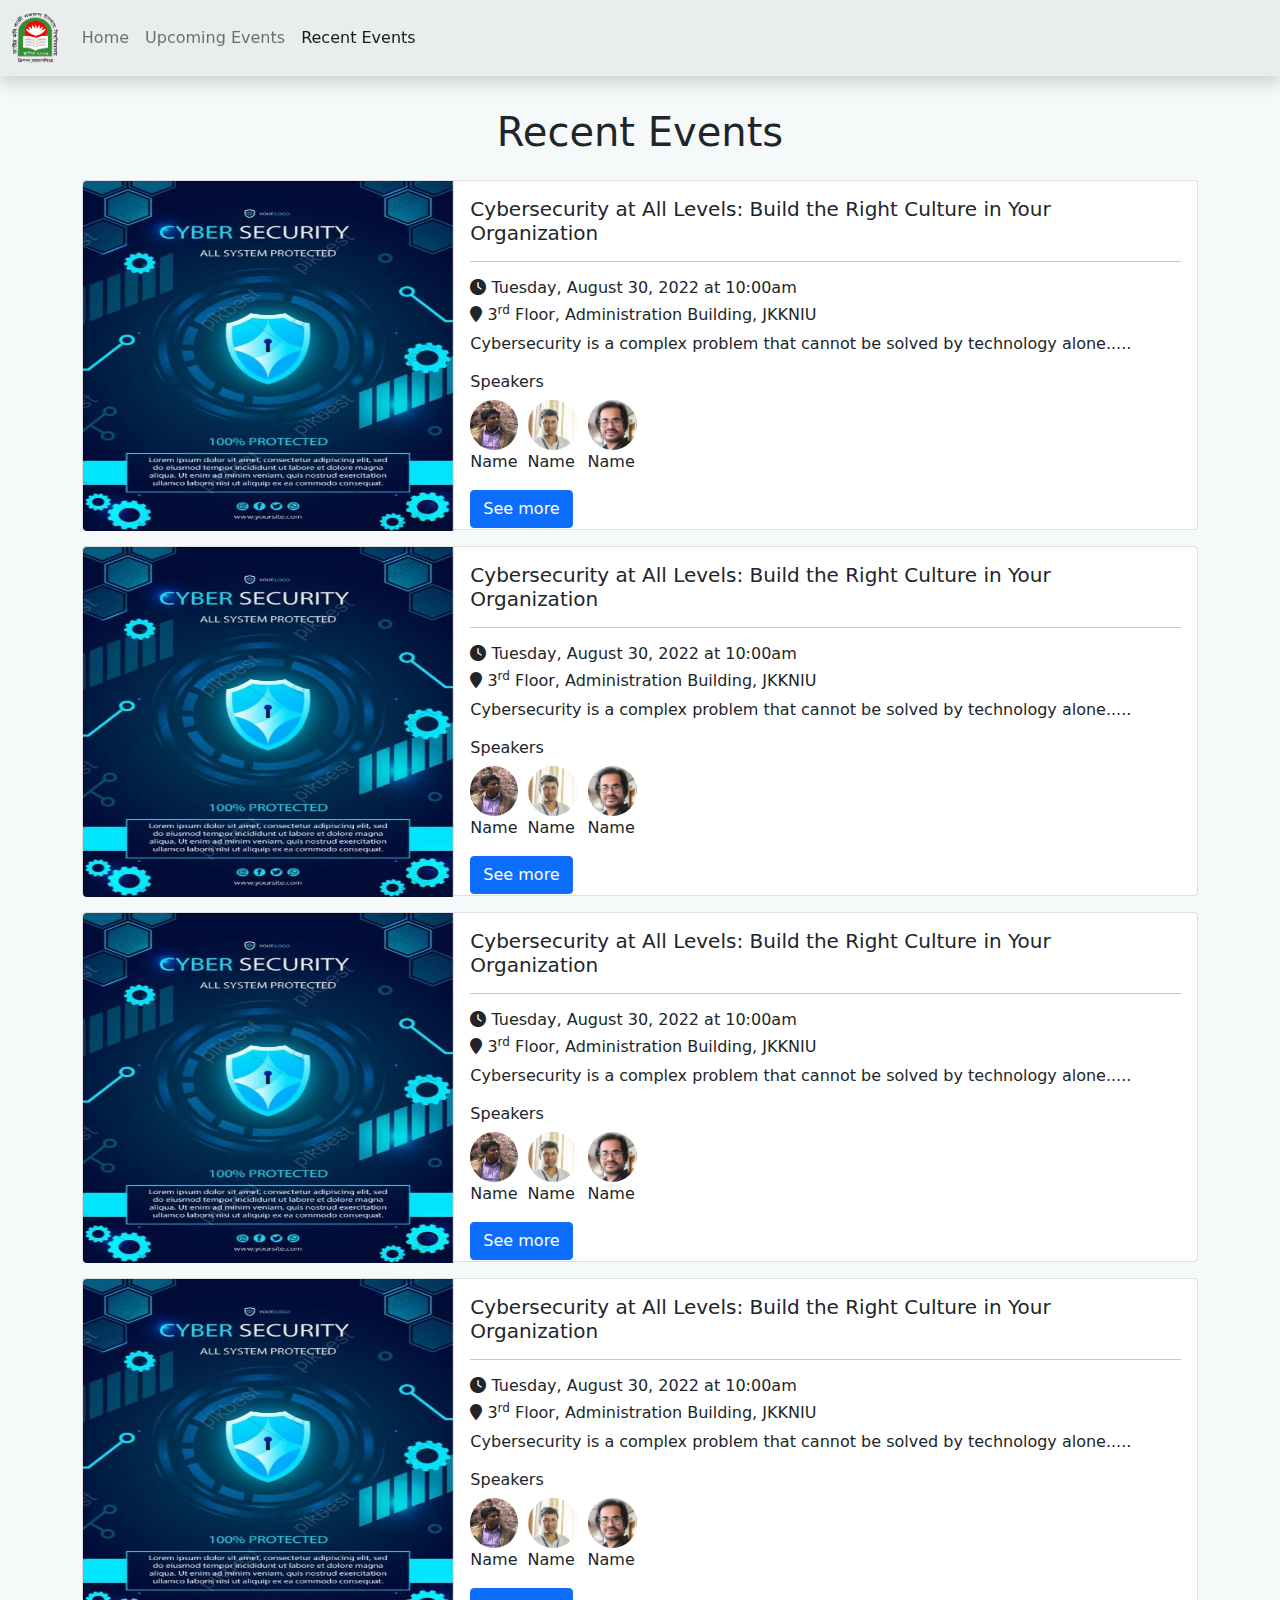
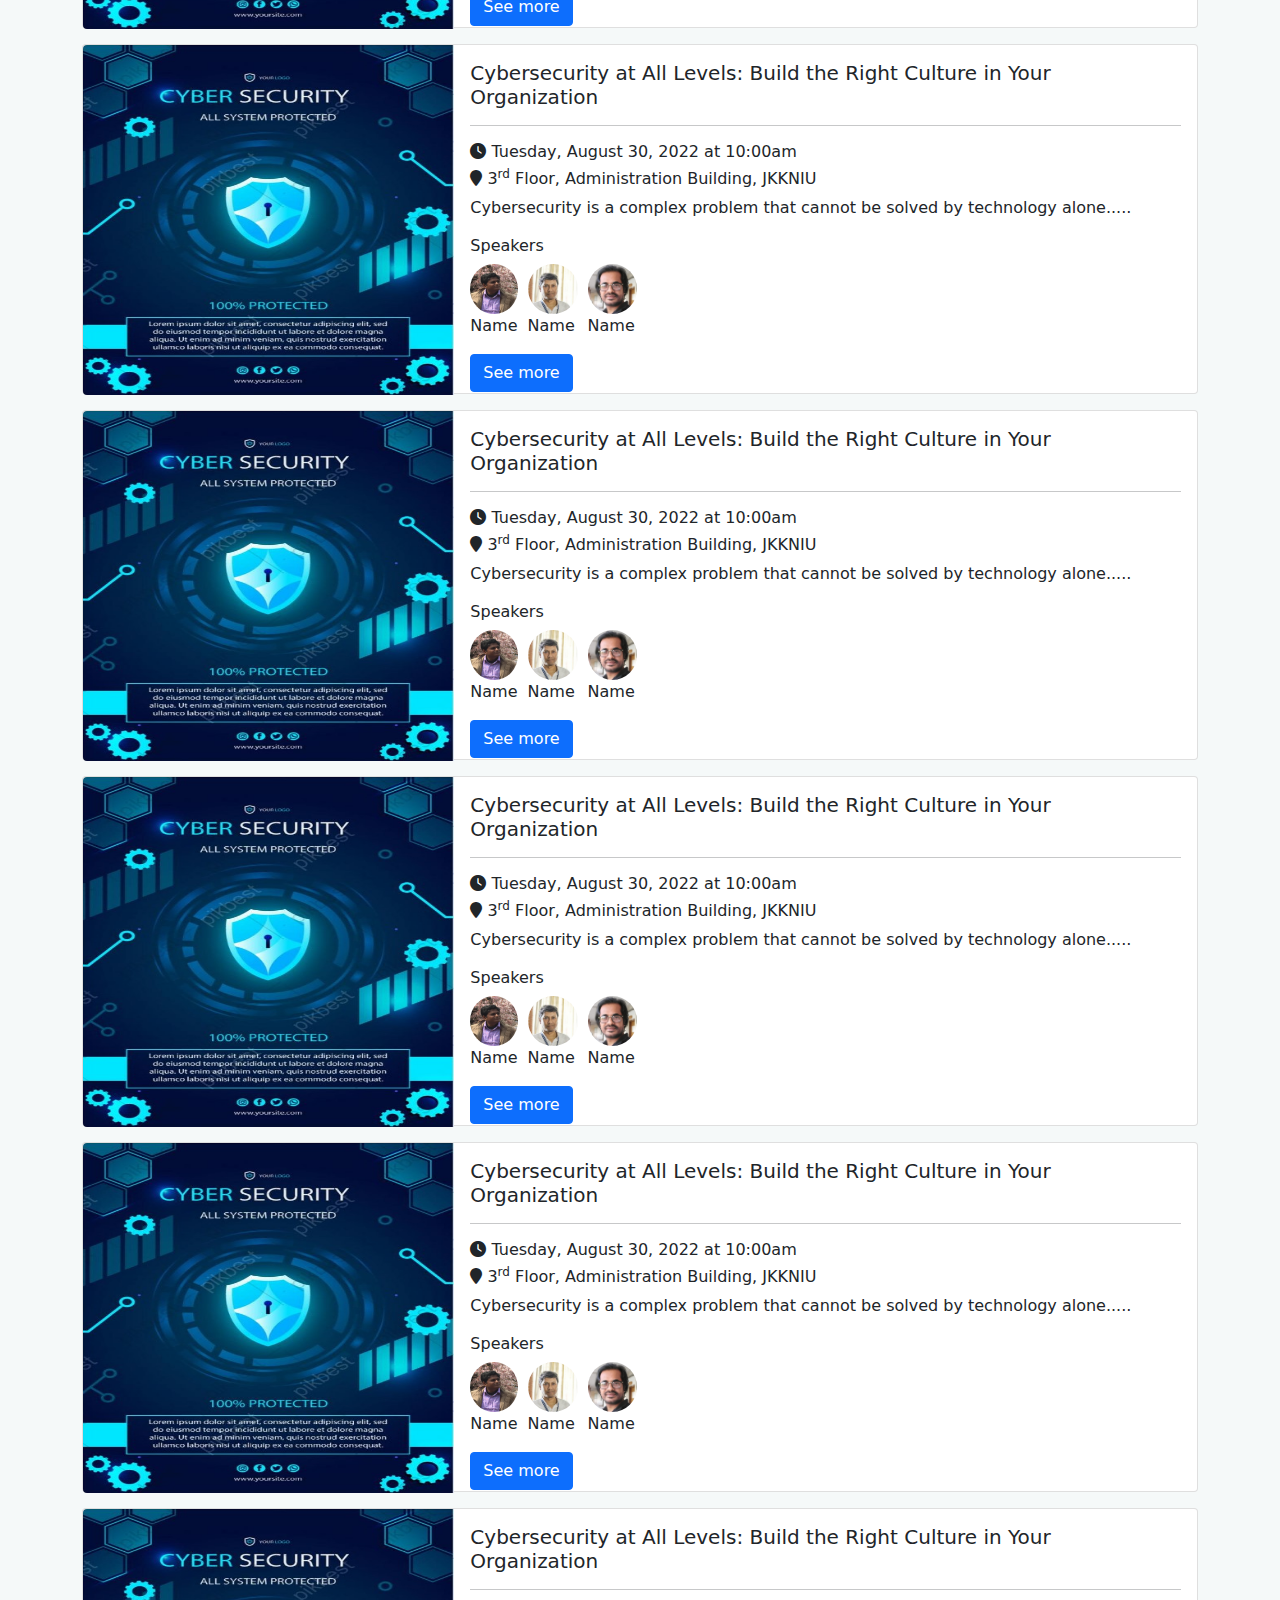
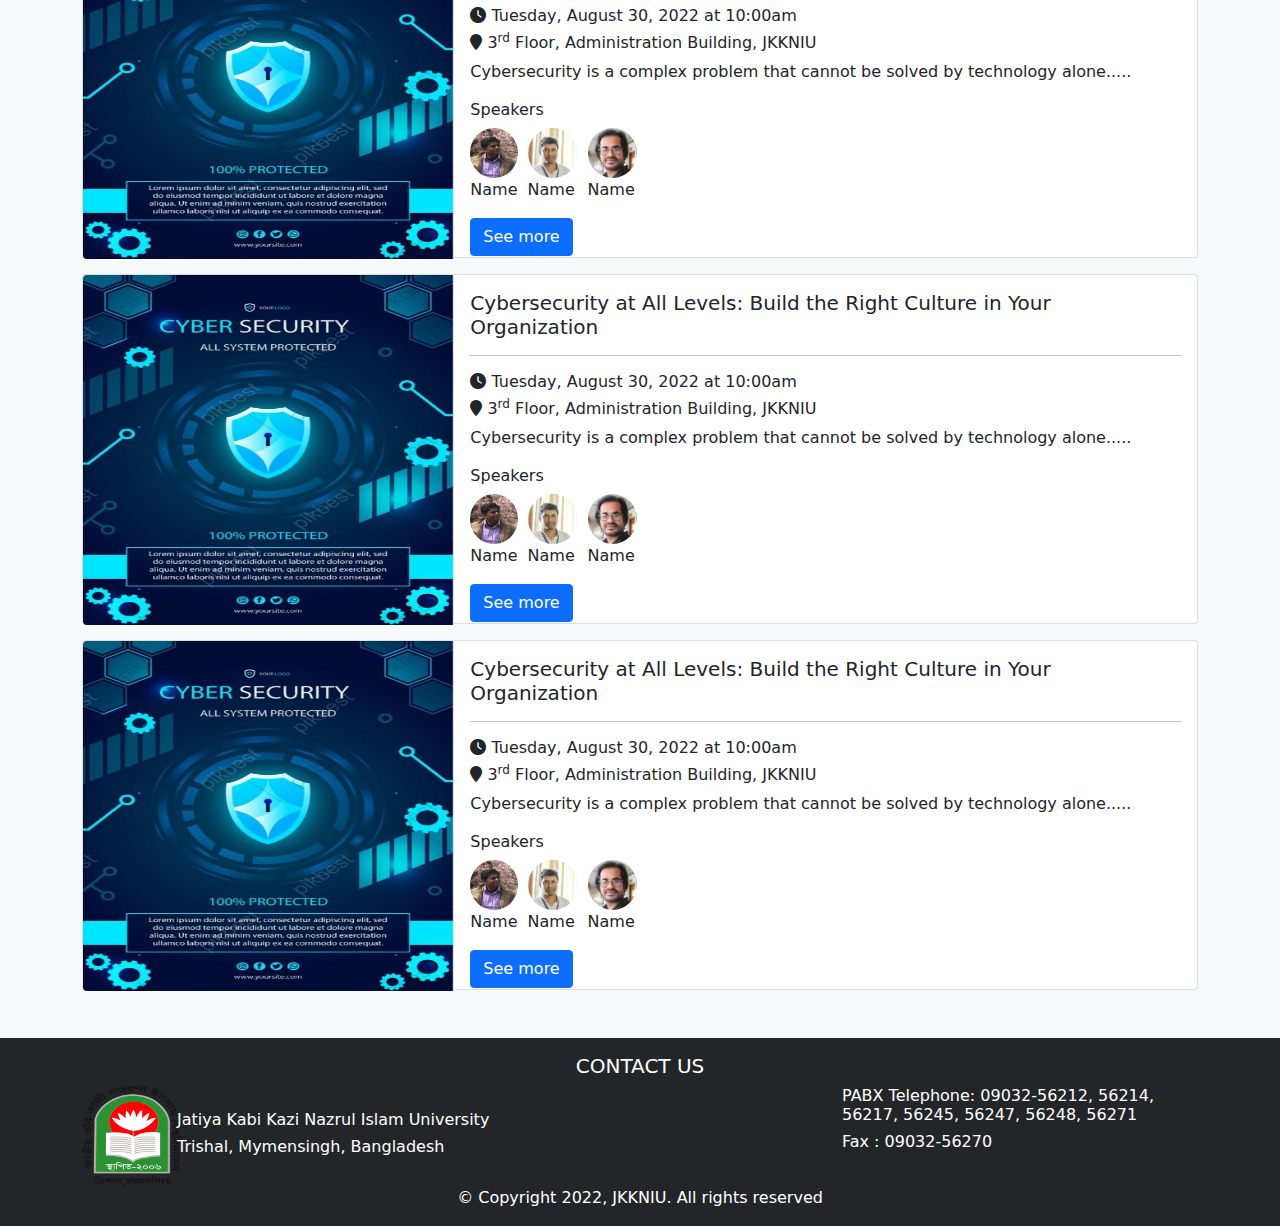
<file: conference_website/recentEvents.html>
<!DOCTYPE html>
<html lang="en">
  <head>
    <meta charset="UTF-8" />
    <meta http-equiv="X-UA-Compatible" content="IE=edge" />
    <meta name="viewport" content="width=device-width, initial-scale=1.0" />
    <link rel="stylesheet" href="css/bootstrap.min.css" />
    <script src="js/bootstrap.min.js"></script>
    <link rel="stylesheet" href="css/style.css" />
    <link rel="stylesheet" href="fontawesome/css/all.css">
    <title>Conference</title>
  </head>
  <body>
    <!-- start of navbar -->
    <nav
      class="navbar navbar-expand-lg navbar-light bg-success shadow rounded sticky-top"
    >
      <div class="container-fluid">
        <a class="navbar-brand" href="#">
          <img src="image/varsityLogo.png" alt="" width="50px" height="50px" />
        </a>
        <button
          class="navbar-toggler"
          type="button"
          data-bs-toggle="collapse"
          data-bs-target="#navbarNavDropdown"
          aria-controls="navbarNavDropdown"
          aria-expanded="false"
          aria-label="Toggle navigation"
        >
          <span class="navbar-toggler-icon"></span>
        </button>
        <div class="collapse navbar-collapse" id="navbarNavDropdown">
          <ul class="navbar-nav">
            <li class="nav-item">
              <a class="nav-link" aria-current="page" href="index.html">Home</a>
            </li>
            <li class="nav-item">
              <a class="nav-link" href="upcomingEvents.html">Upcoming Events</a>
            </li>
            <li class="nav-item">
              <a class="nav-link active" href="recentEvents.html"
                >Recent Events</a
              >
            </li>
          </ul>
        </div>
      </div>
    </nav>

    <!-- Start of Recent Events -->
    <section class="mt-3 pt-3">
      <div class="container">
        <div
          class="row align-items-center mb-3"
          style="text-align: center"
        >
          <div class="col-12 intro-text">
            <h1>Recent Events</h1>
          </div>
        </div>

        <div class="card mb-3" style="height:350px">
          <div class="row g-0">
            <div class="col-md-4">
              <img
                src="image/Cybersecurity-2.jpg"
                class="img-fluid rounded-start"
                alt="..." style="height:350px" 
              />
            </div>
            <div class="col-md-8">
              <div class="card-body">
                <h5 class="card-title">Cybersecurity at All Levels: Build the Right Culture in Your Organization</h5><hr>
                <h6> <i class="fa-solid fa-clock"></i> Tuesday, August 30, 2022 at 10:00am</h6>
                <h6> <i class="fa-solid fa-location-pin"></i> 3<sup>rd</sup> Floor, Administration Building, JKKNIU</h6>
                <p class="card-text">Cybersecurity is a complex problem that cannot be solved by technology alone.....</p>

                <h6>Speakers</h6>
                <div style="display: flex">
                  <div style="padding-right: 10px">
                    <img
                      src="image/Tushar sir.jpg"
                      alt=""
                      height="50px"
                      width="50px"
                      style="border-radius: 50%"
                    />
                    <p>Name</p>
                  </div>
                  <div style="padding-right: 10px">
                    <img
                      src="image/Kamal sir.jpg"
                      alt=""
                      height="50px"
                      width="50px"
                      style="border-radius: 50%"
                    />
                    <p>Name</p>
                  </div>
                  <div style="padding-right: 10px">
                    <img
                      src="image/Sujan sir.jpg"
                      alt=""
                      height="50px"
                      width="50px"
                      style="border-radius: 50%"
                    />
                    <p>Name</p>
                  </div>
                </div>

                <a href="eventDetails.html"
                  ><button class="btn btn-primary">See more</button></a
                >
              </div>
            </div>
          </div>
        </div>

        <div class="card mb-3" style="height:350px">
          <div class="row g-0">
            <div class="col-md-4">
              <img
                src="image/Cybersecurity-2.jpg"
                class="img-fluid rounded-start"
                alt="..." style="height:350px" 
              />
            </div>
            <div class="col-md-8">
              <div class="card-body">
                <h5 class="card-title">Cybersecurity at All Levels: Build the Right Culture in Your Organization</h5><hr>
                <h6> <i class="fa-solid fa-clock"></i> Tuesday, August 30, 2022 at 10:00am</h6>
                <h6> <i class="fa-solid fa-location-pin"></i> 3<sup>rd</sup> Floor, Administration Building, JKKNIU</h6>
                <p class="card-text">Cybersecurity is a complex problem that cannot be solved by technology alone.....</p>

                <h6>Speakers</h6>
                <div style="display: flex">
                  <div style="padding-right: 10px">
                    <img
                      src="image/Tushar sir.jpg"
                      alt=""
                      height="50px"
                      width="50px"
                      style="border-radius: 50%"
                    />
                    <p>Name</p>
                  </div>
                  <div style="padding-right: 10px">
                    <img
                      src="image/Kamal sir.jpg"
                      alt=""
                      height="50px"
                      width="50px"
                      style="border-radius: 50%"
                    />
                    <p>Name</p>
                  </div>
                  <div style="padding-right: 10px">
                    <img
                      src="image/Sujan sir.jpg"
                      alt=""
                      height="50px"
                      width="50px"
                      style="border-radius: 50%"
                    />
                    <p>Name</p>
                  </div>
                </div>

                <a href="eventDetails.html"
                  ><button class="btn btn-primary">See more</button></a
                >
              </div>
            </div>
          </div>
        </div>

        <div class="card mb-3" style="height:350px">
          <div class="row g-0">
            <div class="col-md-4">
              <img
                src="image/Cybersecurity-2.jpg"
                class="img-fluid rounded-start"
                alt="..." style="height:350px" 
              />
            </div>
            <div class="col-md-8">
              <div class="card-body">
                <h5 class="card-title">Cybersecurity at All Levels: Build the Right Culture in Your Organization</h5><hr>
                <h6> <i class="fa-solid fa-clock"></i> Tuesday, August 30, 2022 at 10:00am</h6>
                <h6> <i class="fa-solid fa-location-pin"></i> 3<sup>rd</sup> Floor, Administration Building, JKKNIU</h6>
                <p class="card-text">Cybersecurity is a complex problem that cannot be solved by technology alone.....</p>

                <h6>Speakers</h6>
                <div style="display: flex">
                  <div style="padding-right: 10px">
                    <img
                      src="image/Tushar sir.jpg"
                      alt=""
                      height="50px"
                      width="50px"
                      style="border-radius: 50%"
                    />
                    <p>Name</p>
                  </div>
                  <div style="padding-right: 10px">
                    <img
                      src="image/Kamal sir.jpg"
                      alt=""
                      height="50px"
                      width="50px"
                      style="border-radius: 50%"
                    />
                    <p>Name</p>
                  </div>
                  <div style="padding-right: 10px">
                    <img
                      src="image/Sujan sir.jpg"
                      alt=""
                      height="50px"
                      width="50px"
                      style="border-radius: 50%"
                    />
                    <p>Name</p>
                  </div>
                </div>

                <a href="eventDetails.html"
                  ><button class="btn btn-primary">See more</button></a
                >
              </div>
            </div>
          </div>
        </div>

        <div class="card mb-3" style="height:350px">
          <div class="row g-0">
            <div class="col-md-4">
              <img
                src="image/Cybersecurity-2.jpg"
                class="img-fluid rounded-start"
                alt="..." style="height:350px" 
              />
            </div>
            <div class="col-md-8">
              <div class="card-body">
                <h5 class="card-title">Cybersecurity at All Levels: Build the Right Culture in Your Organization</h5><hr>
                <h6> <i class="fa-solid fa-clock"></i> Tuesday, August 30, 2022 at 10:00am</h6>
                <h6> <i class="fa-solid fa-location-pin"></i> 3<sup>rd</sup> Floor, Administration Building, JKKNIU</h6>
                <p class="card-text">Cybersecurity is a complex problem that cannot be solved by technology alone.....</p>

                <h6>Speakers</h6>
                <div style="display: flex">
                  <div style="padding-right: 10px">
                    <img
                      src="image/Tushar sir.jpg"
                      alt=""
                      height="50px"
                      width="50px"
                      style="border-radius: 50%"
                    />
                    <p>Name</p>
                  </div>
                  <div style="padding-right: 10px">
                    <img
                      src="image/Kamal sir.jpg"
                      alt=""
                      height="50px"
                      width="50px"
                      style="border-radius: 50%"
                    />
                    <p>Name</p>
                  </div>
                  <div style="padding-right: 10px">
                    <img
                      src="image/Sujan sir.jpg"
                      alt=""
                      height="50px"
                      width="50px"
                      style="border-radius: 50%"
                    />
                    <p>Name</p>
                  </div>
                </div>

                <a href="eventDetails.html"
                  ><button class="btn btn-primary">See more</button></a
                >
              </div>
            </div>
          </div>
        </div>

        <div class="card mb-3" style="height:350px">
          <div class="row g-0">
            <div class="col-md-4">
              <img
                src="image/Cybersecurity-2.jpg"
                class="img-fluid rounded-start"
                alt="..." style="height:350px" 
              />
            </div>
            <div class="col-md-8">
              <div class="card-body">
                <h5 class="card-title">Cybersecurity at All Levels: Build the Right Culture in Your Organization</h5><hr>
                <h6> <i class="fa-solid fa-clock"></i> Tuesday, August 30, 2022 at 10:00am</h6>
                <h6> <i class="fa-solid fa-location-pin"></i> 3<sup>rd</sup> Floor, Administration Building, JKKNIU</h6>
                <p class="card-text">Cybersecurity is a complex problem that cannot be solved by technology alone.....</p>

                <h6>Speakers</h6>
                <div style="display: flex">
                  <div style="padding-right: 10px">
                    <img
                      src="image/Tushar sir.jpg"
                      alt=""
                      height="50px"
                      width="50px"
                      style="border-radius: 50%"
                    />
                    <p>Name</p>
                  </div>
                  <div style="padding-right: 10px">
                    <img
                      src="image/Kamal sir.jpg"
                      alt=""
                      height="50px"
                      width="50px"
                      style="border-radius: 50%"
                    />
                    <p>Name</p>
                  </div>
                  <div style="padding-right: 10px">
                    <img
                      src="image/Sujan sir.jpg"
                      alt=""
                      height="50px"
                      width="50px"
                      style="border-radius: 50%"
                    />
                    <p>Name</p>
                  </div>
                </div>

                <a href="eventDetails.html"
                  ><button class="btn btn-primary">See more</button></a
                >
              </div>
            </div>
          </div>
        </div>

        <div class="card mb-3" style="height:350px">
          <div class="row g-0">
            <div class="col-md-4">
              <img
                src="image/Cybersecurity-2.jpg"
                class="img-fluid rounded-start"
                alt="..." style="height:350px" 
              />
            </div>
            <div class="col-md-8">
              <div class="card-body">
                <h5 class="card-title">Cybersecurity at All Levels: Build the Right Culture in Your Organization</h5><hr>
                <h6> <i class="fa-solid fa-clock"></i> Tuesday, August 30, 2022 at 10:00am</h6>
                <h6> <i class="fa-solid fa-location-pin"></i> 3<sup>rd</sup> Floor, Administration Building, JKKNIU</h6>
                <p class="card-text">Cybersecurity is a complex problem that cannot be solved by technology alone.....</p>

                <h6>Speakers</h6>
                <div style="display: flex">
                  <div style="padding-right: 10px">
                    <img
                      src="image/Tushar sir.jpg"
                      alt=""
                      height="50px"
                      width="50px"
                      style="border-radius: 50%"
                    />
                    <p>Name</p>
                  </div>
                  <div style="padding-right: 10px">
                    <img
                      src="image/Kamal sir.jpg"
                      alt=""
                      height="50px"
                      width="50px"
                      style="border-radius: 50%"
                    />
                    <p>Name</p>
                  </div>
                  <div style="padding-right: 10px">
                    <img
                      src="image/Sujan sir.jpg"
                      alt=""
                      height="50px"
                      width="50px"
                      style="border-radius: 50%"
                    />
                    <p>Name</p>
                  </div>
                </div>

                <a href="eventDetails.html"
                  ><button class="btn btn-primary">See more</button></a
                >
              </div>
            </div>
          </div>
        </div>

        <div class="card mb-3" style="height:350px">
          <div class="row g-0">
            <div class="col-md-4">
              <img
                src="image/Cybersecurity-2.jpg"
                class="img-fluid rounded-start"
                alt="..." style="height:350px" 
              />
            </div>
            <div class="col-md-8">
              <div class="card-body">
                <h5 class="card-title">Cybersecurity at All Levels: Build the Right Culture in Your Organization</h5><hr>
                <h6> <i class="fa-solid fa-clock"></i> Tuesday, August 30, 2022 at 10:00am</h6>
                <h6> <i class="fa-solid fa-location-pin"></i> 3<sup>rd</sup> Floor, Administration Building, JKKNIU</h6>
                <p class="card-text">Cybersecurity is a complex problem that cannot be solved by technology alone.....</p>

                <h6>Speakers</h6>
                <div style="display: flex">
                  <div style="padding-right: 10px">
                    <img
                      src="image/Tushar sir.jpg"
                      alt=""
                      height="50px"
                      width="50px"
                      style="border-radius: 50%"
                    />
                    <p>Name</p>
                  </div>
                  <div style="padding-right: 10px">
                    <img
                      src="image/Kamal sir.jpg"
                      alt=""
                      height="50px"
                      width="50px"
                      style="border-radius: 50%"
                    />
                    <p>Name</p>
                  </div>
                  <div style="padding-right: 10px">
                    <img
                      src="image/Sujan sir.jpg"
                      alt=""
                      height="50px"
                      width="50px"
                      style="border-radius: 50%"
                    />
                    <p>Name</p>
                  </div>
                </div>

                <a href="eventDetails.html"
                  ><button class="btn btn-primary">See more</button></a
                >
              </div>
            </div>
          </div>
        </div>

        <div class="card mb-3" style="height:350px">
          <div class="row g-0">
            <div class="col-md-4">
              <img
                src="image/Cybersecurity-2.jpg"
                class="img-fluid rounded-start"
                alt="..." style="height:350px" 
              />
            </div>
            <div class="col-md-8">
              <div class="card-body">
                <h5 class="card-title">Cybersecurity at All Levels: Build the Right Culture in Your Organization</h5><hr>
                <h6> <i class="fa-solid fa-clock"></i> Tuesday, August 30, 2022 at 10:00am</h6>
                <h6> <i class="fa-solid fa-location-pin"></i> 3<sup>rd</sup> Floor, Administration Building, JKKNIU</h6>
                <p class="card-text">Cybersecurity is a complex problem that cannot be solved by technology alone.....</p>

                <h6>Speakers</h6>
                <div style="display: flex">
                  <div style="padding-right: 10px">
                    <img
                      src="image/Tushar sir.jpg"
                      alt=""
                      height="50px"
                      width="50px"
                      style="border-radius: 50%"
                    />
                    <p>Name</p>
                  </div>
                  <div style="padding-right: 10px">
                    <img
                      src="image/Kamal sir.jpg"
                      alt=""
                      height="50px"
                      width="50px"
                      style="border-radius: 50%"
                    />
                    <p>Name</p>
                  </div>
                  <div style="padding-right: 10px">
                    <img
                      src="image/Sujan sir.jpg"
                      alt=""
                      height="50px"
                      width="50px"
                      style="border-radius: 50%"
                    />
                    <p>Name</p>
                  </div>
                </div>

                <a href="eventDetails.html"
                  ><button class="btn btn-primary">See more</button></a
                >
              </div>
            </div>
          </div>
        </div>

        <div class="card mb-3" style="height:350px">
          <div class="row g-0">
            <div class="col-md-4">
              <img
                src="image/Cybersecurity-2.jpg"
                class="img-fluid rounded-start"
                alt="..." style="height:350px" 
              />
            </div>
            <div class="col-md-8">
              <div class="card-body">
                <h5 class="card-title">Cybersecurity at All Levels: Build the Right Culture in Your Organization</h5><hr>
                <h6> <i class="fa-solid fa-clock"></i> Tuesday, August 30, 2022 at 10:00am</h6>
                <h6> <i class="fa-solid fa-location-pin"></i> 3<sup>rd</sup> Floor, Administration Building, JKKNIU</h6>
                <p class="card-text">Cybersecurity is a complex problem that cannot be solved by technology alone.....</p>

                <h6>Speakers</h6>
                <div style="display: flex">
                  <div style="padding-right: 10px">
                    <img
                      src="image/Tushar sir.jpg"
                      alt=""
                      height="50px"
                      width="50px"
                      style="border-radius: 50%"
                    />
                    <p>Name</p>
                  </div>
                  <div style="padding-right: 10px">
                    <img
                      src="image/Kamal sir.jpg"
                      alt=""
                      height="50px"
                      width="50px"
                      style="border-radius: 50%"
                    />
                    <p>Name</p>
                  </div>
                  <div style="padding-right: 10px">
                    <img
                      src="image/Sujan sir.jpg"
                      alt=""
                      height="50px"
                      width="50px"
                      style="border-radius: 50%"
                    />
                    <p>Name</p>
                  </div>
                </div>

                <a href="eventDetails.html"
                  ><button class="btn btn-primary">See more</button></a
                >
              </div>
            </div>
          </div>
        </div>

        <div class="card mb-3" style="height:350px">
          <div class="row g-0">
            <div class="col-md-4">
              <img
                src="image/Cybersecurity-2.jpg"
                class="img-fluid rounded-start"
                alt="..." style="height:350px" 
              />
            </div>
            <div class="col-md-8">
              <div class="card-body">
                <h5 class="card-title">Cybersecurity at All Levels: Build the Right Culture in Your Organization</h5><hr>
                <h6> <i class="fa-solid fa-clock"></i> Tuesday, August 30, 2022 at 10:00am</h6>
                <h6> <i class="fa-solid fa-location-pin"></i> 3<sup>rd</sup> Floor, Administration Building, JKKNIU</h6>
                <p class="card-text">Cybersecurity is a complex problem that cannot be solved by technology alone.....</p>

                <h6>Speakers</h6>
                <div style="display: flex">
                  <div style="padding-right: 10px">
                    <img
                      src="image/Tushar sir.jpg"
                      alt=""
                      height="50px"
                      width="50px"
                      style="border-radius: 50%"
                    />
                    <p>Name</p>
                  </div>
                  <div style="padding-right: 10px">
                    <img
                      src="image/Kamal sir.jpg"
                      alt=""
                      height="50px"
                      width="50px"
                      style="border-radius: 50%"
                    />
                    <p>Name</p>
                  </div>
                  <div style="padding-right: 10px">
                    <img
                      src="image/Sujan sir.jpg"
                      alt=""
                      height="50px"
                      width="50px"
                      style="border-radius: 50%"
                    />
                    <p>Name</p>
                  </div>
                </div>

                <a href="eventDetails.html"
                  ><button class="btn btn-primary">See more</button></a
                >
              </div>
            </div>
          </div>
        </div>

        <div class="card mb-3" style="height:350px">
          <div class="row g-0">
            <div class="col-md-4">
              <img
                src="image/Cybersecurity-2.jpg"
                class="img-fluid rounded-start"
                alt="..." style="height:350px" 
              />
            </div>
            <div class="col-md-8">
              <div class="card-body">
                <h5 class="card-title">Cybersecurity at All Levels: Build the Right Culture in Your Organization</h5><hr>
                <h6> <i class="fa-solid fa-clock"></i> Tuesday, August 30, 2022 at 10:00am</h6>
                <h6> <i class="fa-solid fa-location-pin"></i> 3<sup>rd</sup> Floor, Administration Building, JKKNIU</h6>
                <p class="card-text">Cybersecurity is a complex problem that cannot be solved by technology alone.....</p>

                <h6>Speakers</h6>
                <div style="display: flex">
                  <div style="padding-right: 10px">
                    <img
                      src="image/Tushar sir.jpg"
                      alt=""
                      height="50px"
                      width="50px"
                      style="border-radius: 50%"
                    />
                    <p>Name</p>
                  </div>
                  <div style="padding-right: 10px">
                    <img
                      src="image/Kamal sir.jpg"
                      alt=""
                      height="50px"
                      width="50px"
                      style="border-radius: 50%"
                    />
                    <p>Name</p>
                  </div>
                  <div style="padding-right: 10px">
                    <img
                      src="image/Sujan sir.jpg"
                      alt=""
                      height="50px"
                      width="50px"
                      style="border-radius: 50%"
                    />
                    <p>Name</p>
                  </div>
                </div>

                <a href="eventDetails.html"
                  ><button class="btn btn-primary">See more</button></a
                >
              </div>
            </div>
          </div>
        </div>

        
        
      </div>
    </section>
    <!-- End of Recent Events -->

    <!--Footer-->
    <footer>
      <div class="footer-top">
        <div class="container mt-5">
          <h5 class="text-center pt-3">CONTACT US</h5>
          <div class="row">
            <div class="col-lg-1">
              <img
                src="image/varsityLogo.png"
                alt=""
                style="height: 100px; width: 100px"
              />
            </div>
            <div class="col-lg-7 pt-4">
              <h6>Jatiya Kabi Kazi Nazrul Islam University</h6>
              <h6>Trishal, Mymensingh, Bangladesh</h6>
            </div>
            <div class="col-lg-4">
              <h6 class="mb-2">
                PABX Telephone: 09032-56212, 56214, 56217, 56245, 56247, 56248,
                56271
              </h6>
              <h6>Fax : 09032-56270</h6>
            </div>
          </div>
          <div class="row">
            <div class="col">
              <p class="text-lead text-center">
                © Copyright 2022, JKKNIU. All rights reserved
              </p>
            </div>
            <!-- <div class="col-lg-4"></div> -->
          </div>
        </div>
      </div>
    </footer>
    <!-- End of Footer -->
  </body>
</html>
</file>
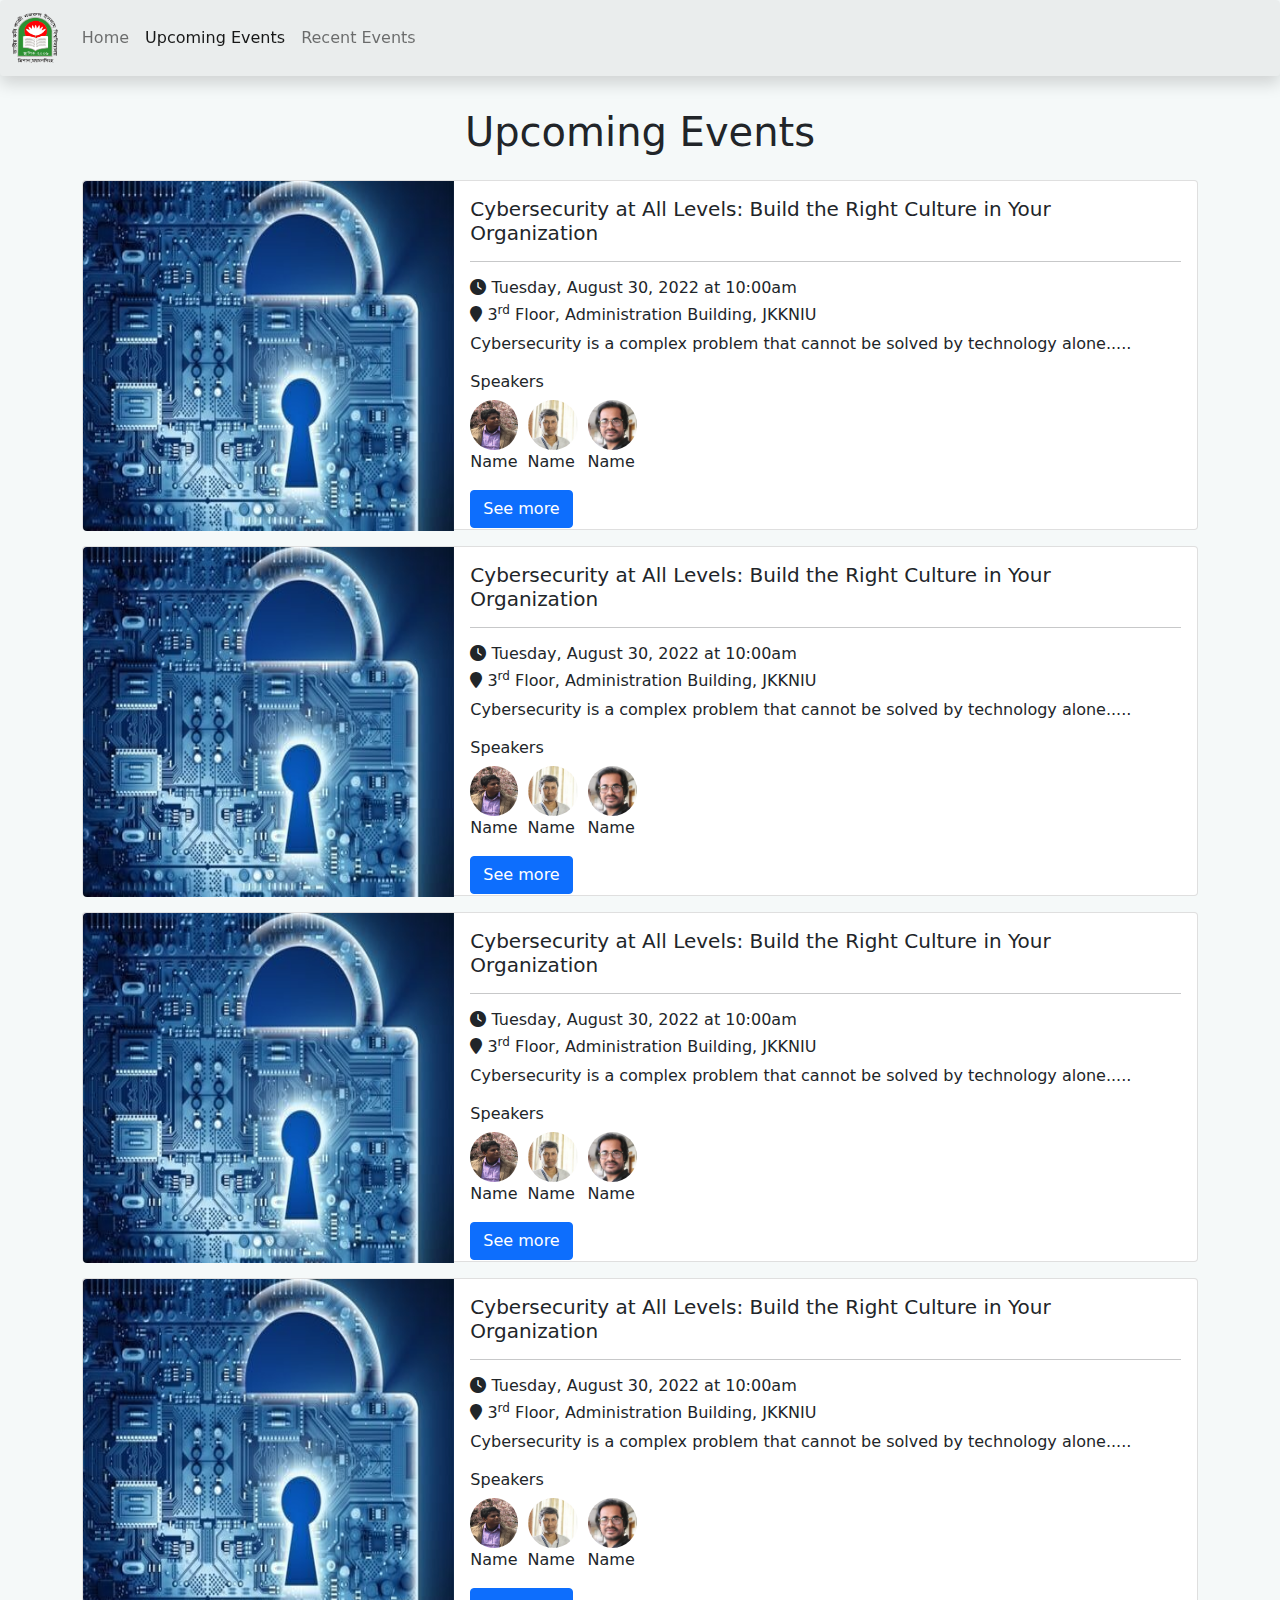
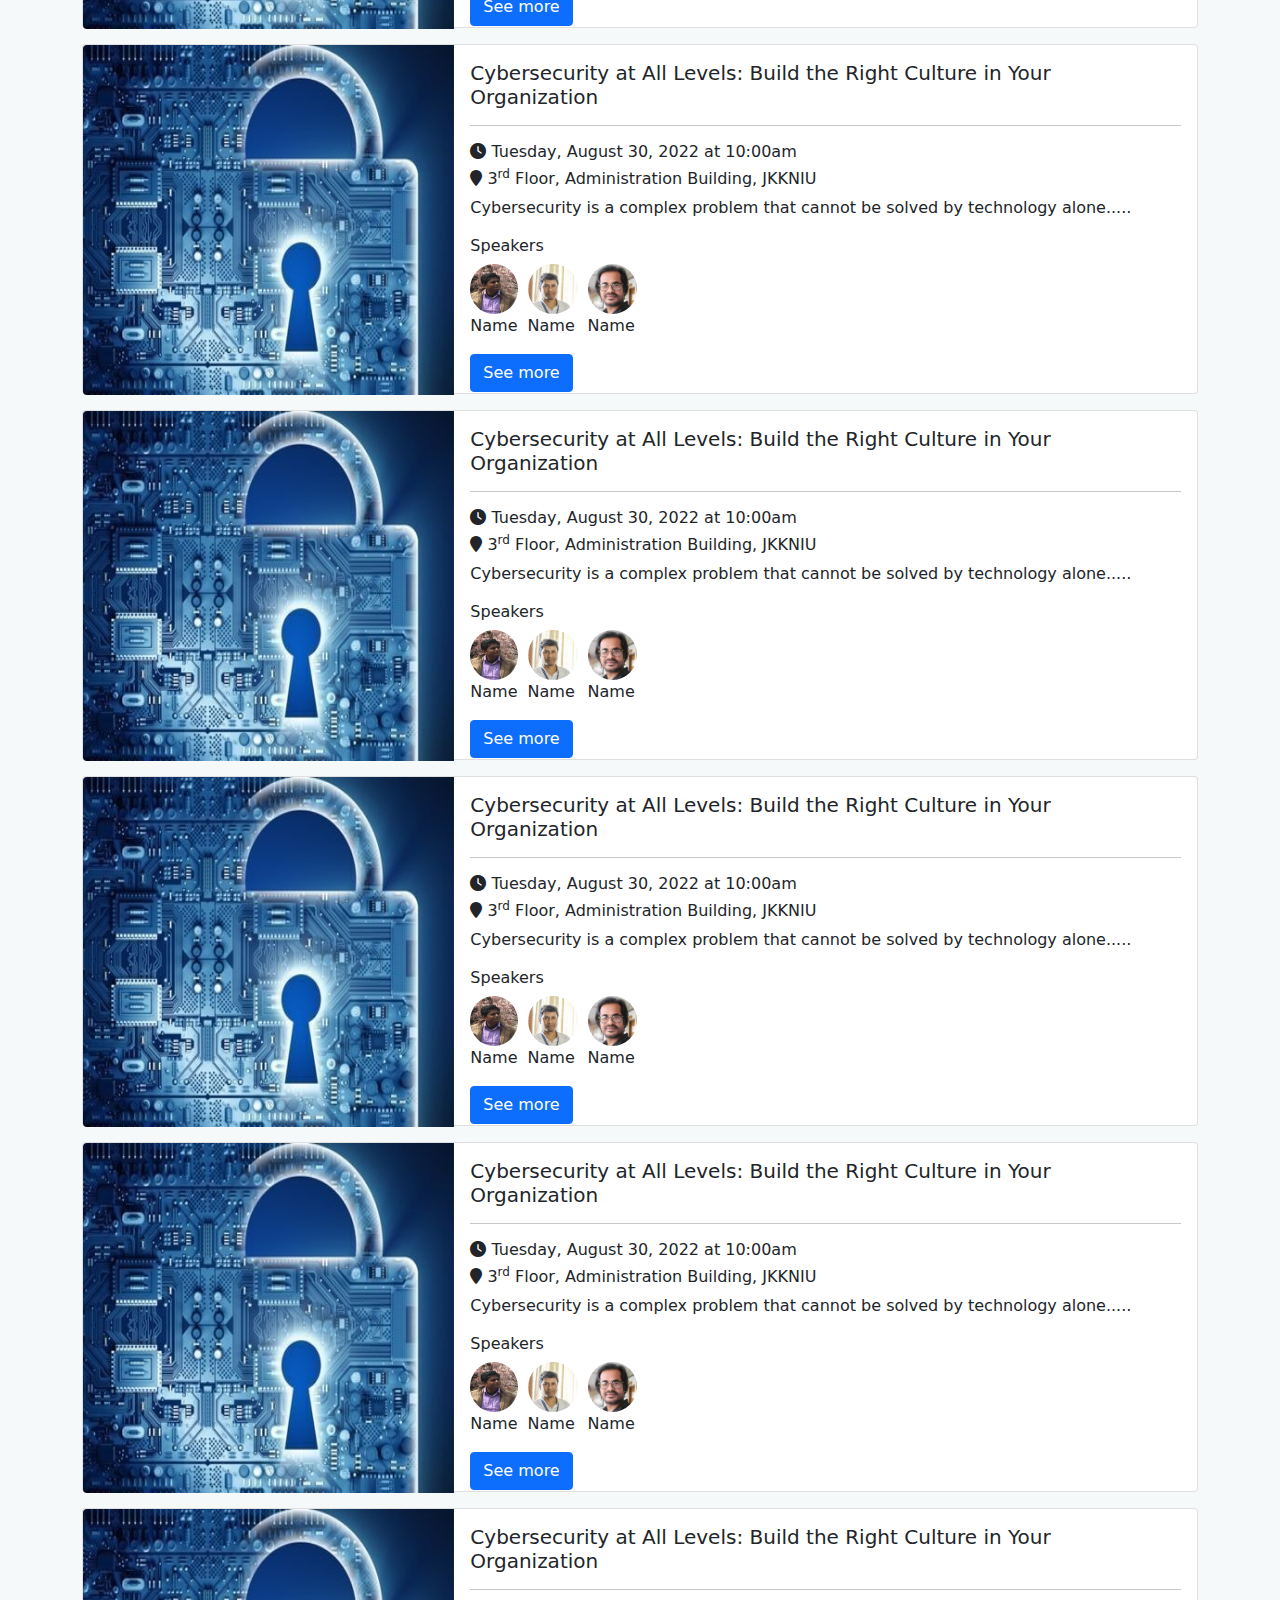
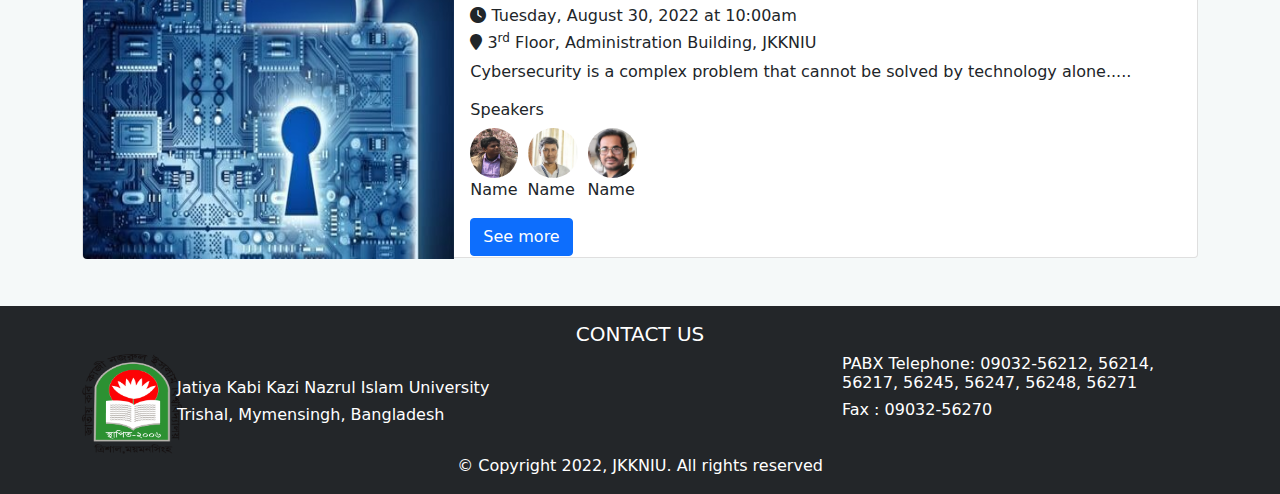
<file: conference_website/upcomingEvents.html>
<!DOCTYPE html>
<html lang="en">
  <head>
    <meta charset="UTF-8" />
    <meta http-equiv="X-UA-Compatible" content="IE=edge" />
    <meta name="viewport" content="width=device-width, initial-scale=1.0" />
    <link rel="stylesheet" href="css/bootstrap.min.css" />
    <script src="js/bootstrap.min.js"></script>
    <link rel="stylesheet" href="css/style.css" />
    <link rel="stylesheet" href="fontawesome/css/all.css">
    <title>Conference</title>
  </head>
  <body>
    
      <!-- start of navbar -->
      <nav
        class="navbar navbar-expand-lg navbar-light bg-success shadow rounded sticky-top"
      >
        <div class="container-fluid">
          <a class="navbar-brand" href="#">
            <img
              src="image/varsityLogo.png"
              alt=""
              width="50px"
              height="50px"
            />
          </a>
          <button
            class="navbar-toggler"
            type="button"
            data-bs-toggle="collapse"
            data-bs-target="#navbarNavDropdown"
            aria-controls="navbarNavDropdown"
            aria-expanded="false"
            aria-label="Toggle navigation"
          >
            <span class="navbar-toggler-icon"></span>
          </button>
          <div class="collapse navbar-collapse" id="navbarNavDropdown">
            <ul class="navbar-nav">
              <li class="nav-item">
                <a class="nav-link" aria-current="page" href="index.html"
                  >Home</a
                >
              </li>
              <li class="nav-item">
                <a class="nav-link active" href="upcomingEvents.html">Upcoming Events</a>
              </li>
              <li class="nav-item">
                <a class="nav-link" href="recentEvents.html">Recent Events</a>
              </li>
            </ul>
          </div>
        </div>
      </nav>
    

    <!-- Start of Upcoming Events -->
    <section class="mt-3 pt-3">
      <div class="container">
        <div class="row align-items-center mb-3" style="text-align: center">
          <div class="col-12 intro-text">
            <h1>Upcoming Events</h1>
          </div>
        </div>

        <div class="card mb-3" style="height:350px">
          <div class="row g-0">
            <div class="col-md-4">
              <img
                src="image/Cybersecurity.jpg"
                class="img-fluid rounded-start"
                alt="..." style="height:350px" 
              />
            </div>
            <div class="col-md-8">
              <div class="card-body">
                <h5 class="card-title">Cybersecurity at All Levels: Build the Right Culture in Your Organization</h5><hr>
                <h6> <i class="fa-solid fa-clock"></i> Tuesday, August 30, 2022 at 10:00am</h6>
                <h6> <i class="fa-solid fa-location-pin"></i> 3<sup>rd</sup> Floor, Administration Building, JKKNIU</h6>
                <p class="card-text">Cybersecurity is a complex problem that cannot be solved by technology alone.....</p>

                <h6>Speakers</h6>
                <div style="display: flex">
                  <div style="padding-right: 10px">
                    <img
                      src="image/Tushar sir.jpg"
                      alt=""
                      height="50px"
                      width="50px"
                      style="border-radius: 50%"
                    />
                    <p>Name</p>
                  </div>
                  <div style="padding-right: 10px">
                    <img
                      src="image/Kamal sir.jpg"
                      alt=""
                      height="50px"
                      width="50px"
                      style="border-radius: 50%"
                    />
                    <p>Name</p>
                  </div>
                  <div style="padding-right: 10px">
                    <img
                      src="image/Sujan sir.jpg"
                      alt=""
                      height="50px"
                      width="50px"
                      style="border-radius: 50%"
                    />
                    <p>Name</p>
                  </div>
                </div>

                <a href="eventDetails.html"
                  ><button class="btn btn-primary">See more</button></a
                >
              </div>
            </div>
          </div>
        </div>

        <div class="card mb-3" style="height:350px">
          <div class="row g-0">
            <div class="col-md-4">
              <img
                src="image/Cybersecurity.jpg"
                class="img-fluid rounded-start"
                alt="..." style="height:350px" 
              />
            </div>
            <div class="col-md-8">
              <div class="card-body">
                <h5 class="card-title">Cybersecurity at All Levels: Build the Right Culture in Your Organization</h5><hr>
                <h6> <i class="fa-solid fa-clock"></i> Tuesday, August 30, 2022 at 10:00am</h6>
                <h6> <i class="fa-solid fa-location-pin"></i> 3<sup>rd</sup> Floor, Administration Building, JKKNIU</h6>
                <p class="card-text">Cybersecurity is a complex problem that cannot be solved by technology alone.....</p>

                <h6>Speakers</h6>
                <div style="display: flex">
                  <div style="padding-right: 10px">
                    <img
                      src="image/Tushar sir.jpg"
                      alt=""
                      height="50px"
                      width="50px"
                      style="border-radius: 50%"
                    />
                    <p>Name</p>
                  </div>
                  <div style="padding-right: 10px">
                    <img
                      src="image/Kamal sir.jpg"
                      alt=""
                      height="50px"
                      width="50px"
                      style="border-radius: 50%"
                    />
                    <p>Name</p>
                  </div>
                  <div style="padding-right: 10px">
                    <img
                      src="image/Sujan sir.jpg"
                      alt=""
                      height="50px"
                      width="50px"
                      style="border-radius: 50%"
                    />
                    <p>Name</p>
                  </div>
                </div>

                <a href="eventDetails.html"
                  ><button class="btn btn-primary">See more</button></a
                >
              </div>
            </div>
          </div>
        </div>

        <div class="card mb-3" style="height:350px">
          <div class="row g-0">
            <div class="col-md-4">
              <img
                src="image/Cybersecurity.jpg"
                class="img-fluid rounded-start"
                alt="..." style="height:350px" 
              />
            </div>
            <div class="col-md-8">
              <div class="card-body">
                <h5 class="card-title">Cybersecurity at All Levels: Build the Right Culture in Your Organization</h5><hr>
                <h6> <i class="fa-solid fa-clock"></i> Tuesday, August 30, 2022 at 10:00am</h6>
                <h6> <i class="fa-solid fa-location-pin"></i> 3<sup>rd</sup> Floor, Administration Building, JKKNIU</h6>
                <p class="card-text">Cybersecurity is a complex problem that cannot be solved by technology alone.....</p>

                <h6>Speakers</h6>
                <div style="display: flex">
                  <div style="padding-right: 10px">
                    <img
                      src="image/Tushar sir.jpg"
                      alt=""
                      height="50px"
                      width="50px"
                      style="border-radius: 50%"
                    />
                    <p>Name</p>
                  </div>
                  <div style="padding-right: 10px">
                    <img
                      src="image/Kamal sir.jpg"
                      alt=""
                      height="50px"
                      width="50px"
                      style="border-radius: 50%"
                    />
                    <p>Name</p>
                  </div>
                  <div style="padding-right: 10px">
                    <img
                      src="image/Sujan sir.jpg"
                      alt=""
                      height="50px"
                      width="50px"
                      style="border-radius: 50%"
                    />
                    <p>Name</p>
                  </div>
                </div>

                <a href="eventDetails.html"
                  ><button class="btn btn-primary">See more</button></a
                >
              </div>
            </div>
          </div>
        </div>

        <div class="card mb-3" style="height:350px">
          <div class="row g-0">
            <div class="col-md-4">
              <img
                src="image/Cybersecurity.jpg"
                class="img-fluid rounded-start"
                alt="..." style="height:350px" 
              />
            </div>
            <div class="col-md-8">
              <div class="card-body">
                <h5 class="card-title">Cybersecurity at All Levels: Build the Right Culture in Your Organization</h5><hr>
                <h6> <i class="fa-solid fa-clock"></i> Tuesday, August 30, 2022 at 10:00am</h6>
                <h6> <i class="fa-solid fa-location-pin"></i> 3<sup>rd</sup> Floor, Administration Building, JKKNIU</h6>
                <p class="card-text">Cybersecurity is a complex problem that cannot be solved by technology alone.....</p>

                <h6>Speakers</h6>
                <div style="display: flex">
                  <div style="padding-right: 10px">
                    <img
                      src="image/Tushar sir.jpg"
                      alt=""
                      height="50px"
                      width="50px"
                      style="border-radius: 50%"
                    />
                    <p>Name</p>
                  </div>
                  <div style="padding-right: 10px">
                    <img
                      src="image/Kamal sir.jpg"
                      alt=""
                      height="50px"
                      width="50px"
                      style="border-radius: 50%"
                    />
                    <p>Name</p>
                  </div>
                  <div style="padding-right: 10px">
                    <img
                      src="image/Sujan sir.jpg"
                      alt=""
                      height="50px"
                      width="50px"
                      style="border-radius: 50%"
                    />
                    <p>Name</p>
                  </div>
                </div>

                <a href="eventDetails.html"
                  ><button class="btn btn-primary">See more</button></a
                >
              </div>
            </div>
          </div>
        </div>

        <div class="card mb-3" style="height:350px">
          <div class="row g-0">
            <div class="col-md-4">
              <img
                src="image/Cybersecurity.jpg"
                class="img-fluid rounded-start"
                alt="..." style="height:350px" 
              />
            </div>
            <div class="col-md-8">
              <div class="card-body">
                <h5 class="card-title">Cybersecurity at All Levels: Build the Right Culture in Your Organization</h5><hr>
                <h6> <i class="fa-solid fa-clock"></i> Tuesday, August 30, 2022 at 10:00am</h6>
                <h6> <i class="fa-solid fa-location-pin"></i> 3<sup>rd</sup> Floor, Administration Building, JKKNIU</h6>
                <p class="card-text">Cybersecurity is a complex problem that cannot be solved by technology alone.....</p>

                <h6>Speakers</h6>
                <div style="display: flex">
                  <div style="padding-right: 10px">
                    <img
                      src="image/Tushar sir.jpg"
                      alt=""
                      height="50px"
                      width="50px"
                      style="border-radius: 50%"
                    />
                    <p>Name</p>
                  </div>
                  <div style="padding-right: 10px">
                    <img
                      src="image/Kamal sir.jpg"
                      alt=""
                      height="50px"
                      width="50px"
                      style="border-radius: 50%"
                    />
                    <p>Name</p>
                  </div>
                  <div style="padding-right: 10px">
                    <img
                      src="image/Sujan sir.jpg"
                      alt=""
                      height="50px"
                      width="50px"
                      style="border-radius: 50%"
                    />
                    <p>Name</p>
                  </div>
                </div>

                <a href="eventDetails.html"
                  ><button class="btn btn-primary">See more</button></a
                >
              </div>
            </div>
          </div>
        </div>

        <div class="card mb-3" style="height:350px">
          <div class="row g-0">
            <div class="col-md-4">
              <img
                src="image/Cybersecurity.jpg"
                class="img-fluid rounded-start"
                alt="..." style="height:350px" 
              />
            </div>
            <div class="col-md-8">
              <div class="card-body">
                <h5 class="card-title">Cybersecurity at All Levels: Build the Right Culture in Your Organization</h5><hr>
                <h6> <i class="fa-solid fa-clock"></i> Tuesday, August 30, 2022 at 10:00am</h6>
                <h6> <i class="fa-solid fa-location-pin"></i> 3<sup>rd</sup> Floor, Administration Building, JKKNIU</h6>
                <p class="card-text">Cybersecurity is a complex problem that cannot be solved by technology alone.....</p>

                <h6>Speakers</h6>
                <div style="display: flex">
                  <div style="padding-right: 10px">
                    <img
                      src="image/Tushar sir.jpg"
                      alt=""
                      height="50px"
                      width="50px"
                      style="border-radius: 50%"
                    />
                    <p>Name</p>
                  </div>
                  <div style="padding-right: 10px">
                    <img
                      src="image/Kamal sir.jpg"
                      alt=""
                      height="50px"
                      width="50px"
                      style="border-radius: 50%"
                    />
                    <p>Name</p>
                  </div>
                  <div style="padding-right: 10px">
                    <img
                      src="image/Sujan sir.jpg"
                      alt=""
                      height="50px"
                      width="50px"
                      style="border-radius: 50%"
                    />
                    <p>Name</p>
                  </div>
                </div>

                <a href="eventDetails.html"
                  ><button class="btn btn-primary">See more</button></a
                >
              </div>
            </div>
          </div>
        </div>

        <div class="card mb-3" style="height:350px">
          <div class="row g-0">
            <div class="col-md-4">
              <img
                src="image/Cybersecurity.jpg"
                class="img-fluid rounded-start"
                alt="..." style="height:350px" 
              />
            </div>
            <div class="col-md-8">
              <div class="card-body">
                <h5 class="card-title">Cybersecurity at All Levels: Build the Right Culture in Your Organization</h5><hr>
                <h6> <i class="fa-solid fa-clock"></i> Tuesday, August 30, 2022 at 10:00am</h6>
                <h6> <i class="fa-solid fa-location-pin"></i> 3<sup>rd</sup> Floor, Administration Building, JKKNIU</h6>
                <p class="card-text">Cybersecurity is a complex problem that cannot be solved by technology alone.....</p>

                <h6>Speakers</h6>
                <div style="display: flex">
                  <div style="padding-right: 10px">
                    <img
                      src="image/Tushar sir.jpg"
                      alt=""
                      height="50px"
                      width="50px"
                      style="border-radius: 50%"
                    />
                    <p>Name</p>
                  </div>
                  <div style="padding-right: 10px">
                    <img
                      src="image/Kamal sir.jpg"
                      alt=""
                      height="50px"
                      width="50px"
                      style="border-radius: 50%"
                    />
                    <p>Name</p>
                  </div>
                  <div style="padding-right: 10px">
                    <img
                      src="image/Sujan sir.jpg"
                      alt=""
                      height="50px"
                      width="50px"
                      style="border-radius: 50%"
                    />
                    <p>Name</p>
                  </div>
                </div>

                <a href="eventDetails.html"
                  ><button class="btn btn-primary">See more</button></a
                >
              </div>
            </div>
          </div>
        </div>

        <div class="card mb-3" style="height:350px">
          <div class="row g-0">
            <div class="col-md-4">
              <img
                src="image/Cybersecurity.jpg"
                class="img-fluid rounded-start"
                alt="..." style="height:350px" 
              />
            </div>
            <div class="col-md-8">
              <div class="card-body">
                <h5 class="card-title">Cybersecurity at All Levels: Build the Right Culture in Your Organization</h5><hr>
                <h6> <i class="fa-solid fa-clock"></i> Tuesday, August 30, 2022 at 10:00am</h6>
                <h6> <i class="fa-solid fa-location-pin"></i> 3<sup>rd</sup> Floor, Administration Building, JKKNIU</h6>
                <p class="card-text">Cybersecurity is a complex problem that cannot be solved by technology alone.....</p>

                <h6>Speakers</h6>
                <div style="display: flex">
                  <div style="padding-right: 10px">
                    <img
                      src="image/Tushar sir.jpg"
                      alt=""
                      height="50px"
                      width="50px"
                      style="border-radius: 50%"
                    />
                    <p>Name</p>
                  </div>
                  <div style="padding-right: 10px">
                    <img
                      src="image/Kamal sir.jpg"
                      alt=""
                      height="50px"
                      width="50px"
                      style="border-radius: 50%"
                    />
                    <p>Name</p>
                  </div>
                  <div style="padding-right: 10px">
                    <img
                      src="image/Sujan sir.jpg"
                      alt=""
                      height="50px"
                      width="50px"
                      style="border-radius: 50%"
                    />
                    <p>Name</p>
                  </div>
                </div>

                <a href="eventDetails.html"
                  ><button class="btn btn-primary">See more</button></a
                >
              </div>
            </div>
          </div>
        </div>

        <div class="card mb-3" style="height:350px">
          <div class="row g-0">
            <div class="col-md-4">
              <img
                src="image/Cybersecurity.jpg"
                class="img-fluid rounded-start"
                alt="..." style="height:350px" 
              />
            </div>
            <div class="col-md-8">
              <div class="card-body">
                <h5 class="card-title">Cybersecurity at All Levels: Build the Right Culture in Your Organization</h5><hr>
                <h6> <i class="fa-solid fa-clock"></i> Tuesday, August 30, 2022 at 10:00am</h6>
                <h6> <i class="fa-solid fa-location-pin"></i> 3<sup>rd</sup> Floor, Administration Building, JKKNIU</h6>
                <p class="card-text">Cybersecurity is a complex problem that cannot be solved by technology alone.....</p>

                <h6>Speakers</h6>
                <div style="display: flex">
                  <div style="padding-right: 10px">
                    <img
                      src="image/Tushar sir.jpg"
                      alt=""
                      height="50px"
                      width="50px"
                      style="border-radius: 50%"
                    />
                    <p>Name</p>
                  </div>
                  <div style="padding-right: 10px">
                    <img
                      src="image/Kamal sir.jpg"
                      alt=""
                      height="50px"
                      width="50px"
                      style="border-radius: 50%"
                    />
                    <p>Name</p>
                  </div>
                  <div style="padding-right: 10px">
                    <img
                      src="image/Sujan sir.jpg"
                      alt=""
                      height="50px"
                      width="50px"
                      style="border-radius: 50%"
                    />
                    <p>Name</p>
                  </div>
                </div>

                <a href="eventDetails.html"
                  ><button class="btn btn-primary">See more</button></a
                >
              </div>
            </div>
          </div>
        </div>

         
      </div>
    </section>
    <!-- End of Upcoming Events -->

    <!--Footer-->
  <footer>
    <div class="footer-top">
      <div class="container mt-5">
        <h5 class="text-center pt-3">CONTACT US</h5>
        <div class="row">
          <div class="col-lg-1">
            <img src="image/varsityLogo.png" alt="" style="height: 100px; width: 100px;">
          </div>
          <div class="col-lg-7 pt-4">
            <h6>Jatiya Kabi Kazi Nazrul Islam University</h6>
            <h6>Trishal, Mymensingh, Bangladesh</h6>
          </div>
          <div class="col-lg-4">
            <h6 class="mb-2">PABX Telephone: 09032-56212, 56214, 56217, 56245, 56247, 56248, 56271</h6>
            <h6>Fax : 09032-56270</h6>
          </div>
        </div>
        <div class="row">
          <div class="col">
            <p class="text-lead text-center">
              © Copyright 2022, JKKNIU. All rights reserved
            </p>
          </div>
          <!-- <div class="col-lg-4"></div> -->
        </div>
      </div>
    </div>
  </footer>
  <!-- End of Footer -->
  </body>
</html>
</file>
<file: conference_website/css/style.css>
:root{
    --header_color: #eaeded;
}

.bg-success
{
    background-color: var(--header_color);
}

body{
    background-color: #f5f9f9;
}

footer{
    background-color: #232629;
    color: white;
}

.equalTable{
    padding: 100px;
    margin: 100px;
}

img{
    width:100%;
}
</file>
